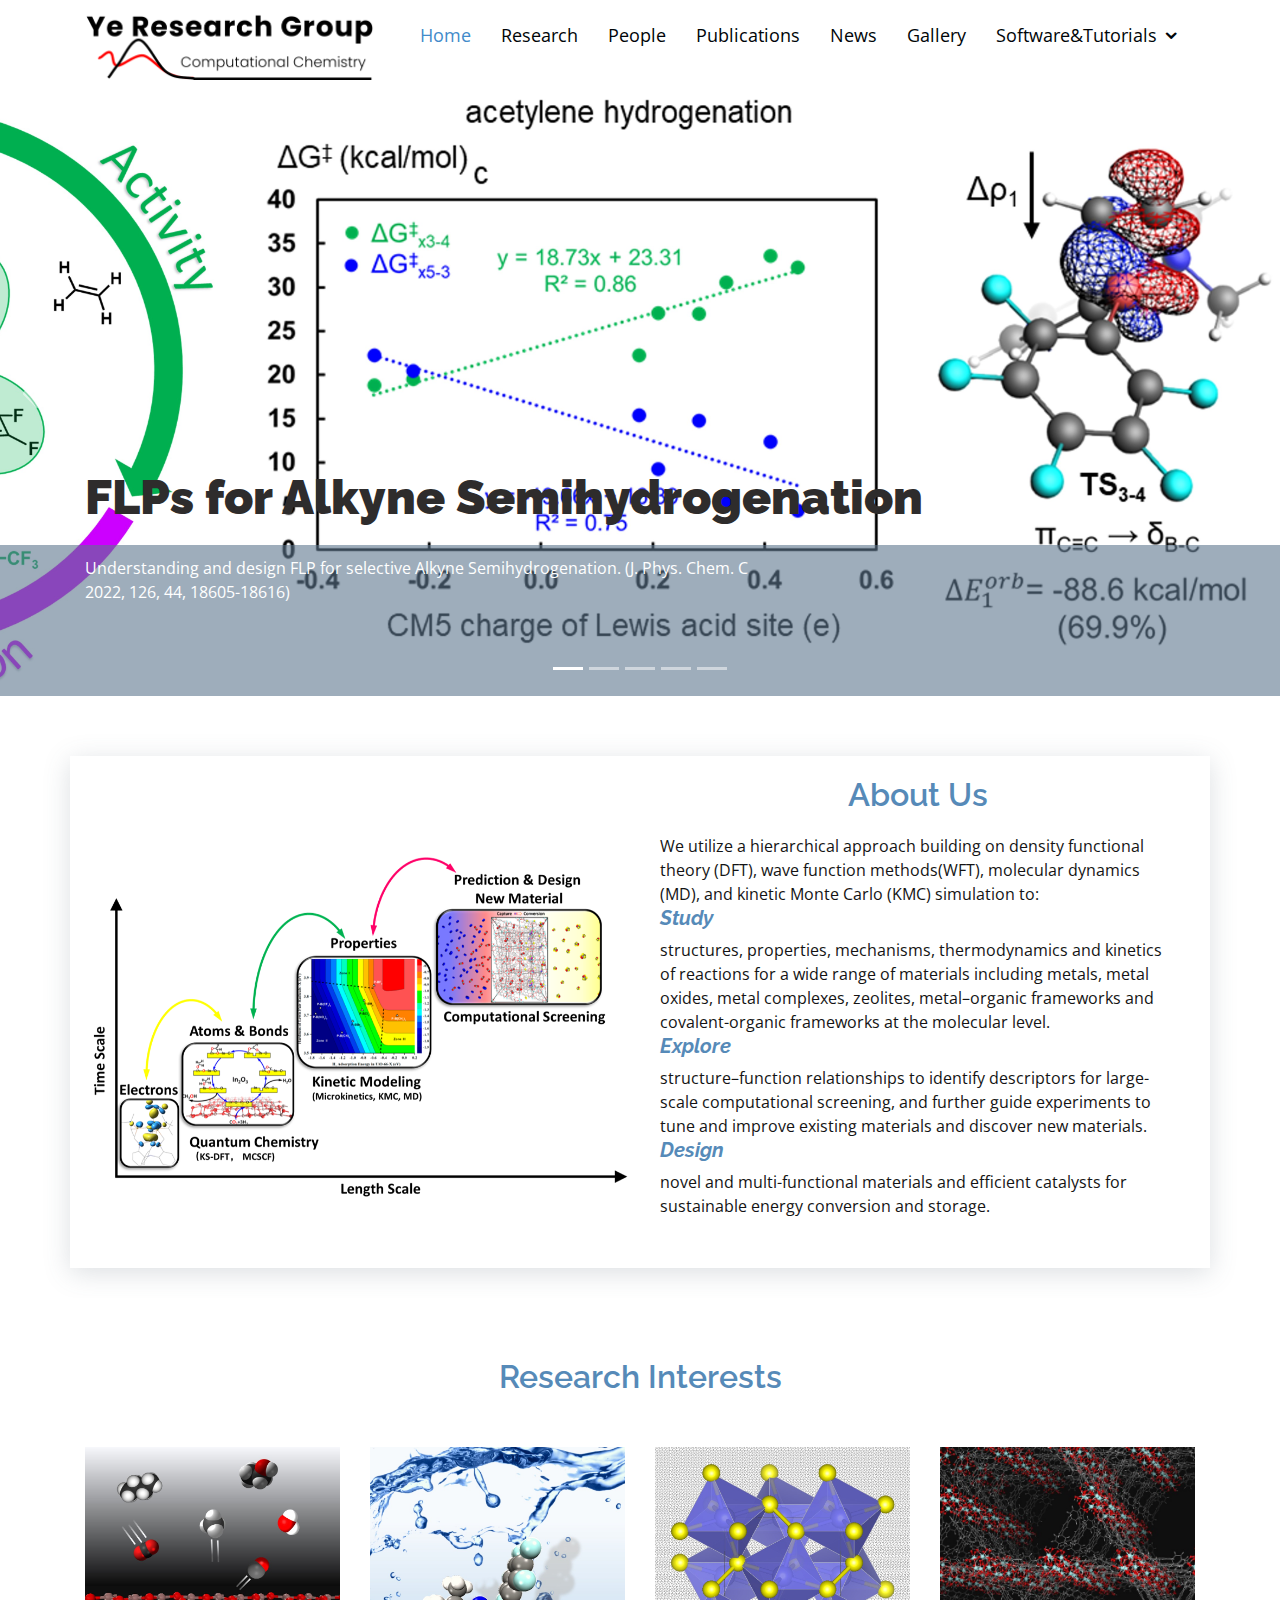
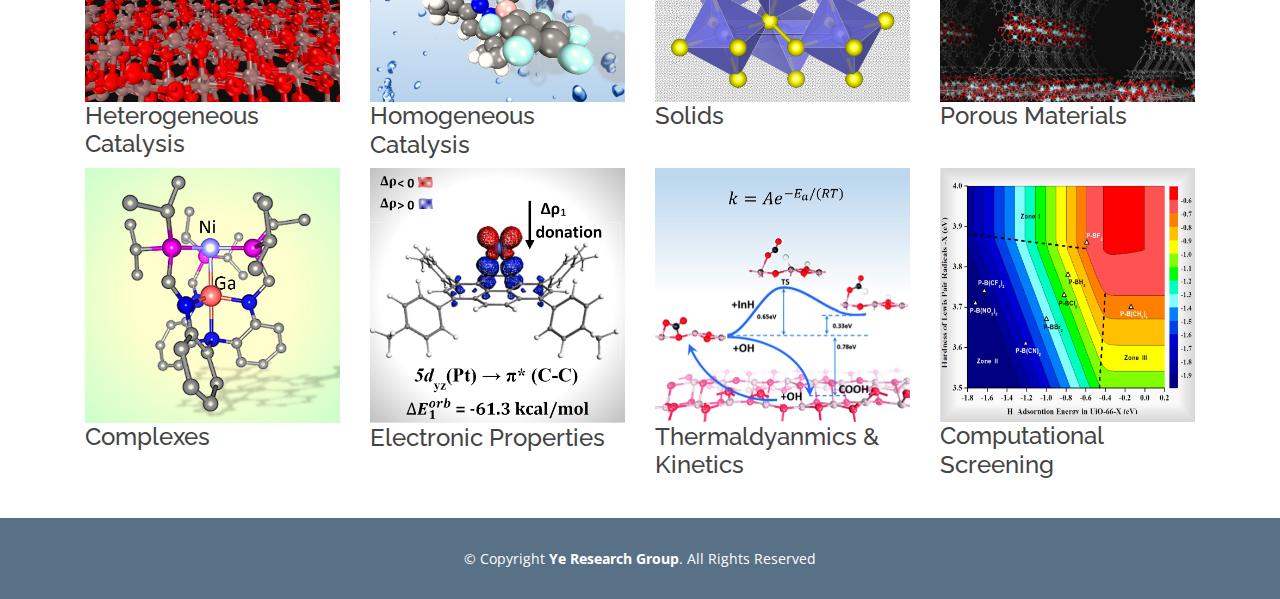
<file: index.html>
<!DOCTYPE html>

<html lang="en">



<head>

  <meta charset="utf-8">

  <meta content="width=device-width, initial-scale=1.0" name="viewport">



  <title>Dr. Ye Research</title>

  <meta content="" name="description">

  <meta content="" name="keywords">



  <!-- Favicons -->

  <link href="assets/img/icon.png" rel="icon">



  <!-- Google Fonts -->

  <link href="https://fonts.googleapis.com/css?family=Open+Sans:300,300i,400,400i,600,600i,700,700i|Raleway:300,300i,400,400i,600,600i,700,700i,900" rel="stylesheet">



  <!-- Vendor CSS Files -->

  <link href="assets/vendor/bootstrap/css/bootstrap.min.css" rel="stylesheet">

  <link href="assets/vendor/icofont/icofont.min.css" rel="stylesheet">

  <link href="assets/vendor/boxicons/css/boxicons.min.css" rel="stylesheet">

  <link href="assets/vendor/animate.css/animate.min.css" rel="stylesheet">

  <link href="assets/vendor/venobox/venobox.css" rel="stylesheet">

  <link href="assets/vendor/owl.carousel/assets/owl.carousel.min.css" rel="stylesheet">

  <link href="assets/vendor/aos/aos.css" rel="stylesheet">



  <!-- Template Main CSS File -->

  <link href="assets/css/style.css" rel="stylesheet">



</head>



<body>



   <!-- ======= Header ======= -->

  <header id="header">

    <div class="container">

      <div class="logo float-left">

        <!-- Uncomment below if you prefer to use an image logo -->

        <a href="index.html"><img src="assets/img/logo2.png" alt="" class="img-fluid"></a>

      </div>



      <nav class="nav-menu float-right d-none d-lg-block">

        <ul>

          <li class="active"><a href="index.html">Home</a></li>

          <li><a href="Research.html">Research</a></li>

          <li><a href="People.html">People</a></li>

          <li><a href="Publications.html">Publications</a></li>

          <li><a href="News.html">News</a></li>

          <li><a href="Gallery.html">Gallery</a></li>

          <li class="drop-down"><a href="">Software&Tutorials</a>

            <ul>



              <li class="drop-down"><a href="#">Software</a>

                <ul>

                  <li><a href="#">Deep Drop Down 1</a></li>

                  <li><a href="#">Deep Drop Down 2</a></li>

                  <li><a href="#">Deep Drop Down 3</a></li>

                  <li><a href="#">Deep Drop Down 4</a></li>

                  <li><a href="#">Deep Drop Down 5</a></li>

                </ul>

              </li>



              <li class="drop-down"><a href="#">Tutorials</a>

                <ul>

                  <li><a href="#">DFT+U</a></li>

                  <li><a href="#">Deep Drop Down 2</a></li>

                  <li><a href="#">Deep Drop Down 3</a></li>

                  <li><a href="#">Deep Drop Down 4</a></li>

                  <li><a href="#">Deep Drop Down 5</a></li>

                </ul>

              </li>



            </ul>

          </li>

        

        </ul>

      </nav><!-- .nav-menu -->



    </div>

  </header><!-- End Header -->



  <!-- ======= Hero Section ======= -->

  <section id="hero">

    <div class="hero-container">

      <div id="heroCarousel" class="carousel slide carousel-fade" data-ride="carousel">



        <ol class="carousel-indicators" id="hero-carousel-indicators"></ol>



        <div class="carousel-inner" role="listbox">



          <!-- Slide 1 -->

          <div class="carousel-item active" style="background-image: url('assets/img/slide/slide-4.jpg');">

            <div class="carousel-container">

              <div class="carousel-content container">

                <h2 class="animate__animated animate__fadeInDown">FLPs for Alkyne Semihydrogenation</h2>

                <p class="animate__animated animate__fadeInUp">Understanding and design FLP for selective Alkyne Semihydrogenation. (J. Phys. Chem. C 2022, 126, 44, 18605-18616)</p>

              </div>

            </div>

          </div>





          <!-- Slide 2 -->

          <div class="carousel-item" style="background-image: url('assets/img/slide/slide-5.jpg');">

            <div class="carousel-container">

              <div class="carousel-content container">

                <h2 class="animate__animated animate__fadeInDown">Graphene Confined 2D COF Growth</h2>

                <p class="animate__animated animate__fadeInUp">DFT study of the diffusion mechanism of BDBA on Mica surface under the graphene confinement. (Small, 2022, 2204152)</p>

              </div>

            </div>

          </div>


          <!-- Slide 3 -->

          <div class="carousel-item" style="background-image: url('assets/img/slide/slide-6.jpg');">

            <div class="carousel-container">

              <div class="carousel-content container">

                <h2 class="animate__animated animate__fadeInDown">Reference State for Gas Adsorpition</h2>

                <p class="animate__animated animate__fadeInUp">A Simple Approximation for the Ideal Reference State of Gases Adsorbed on Solid-State Surfaces. (JACS, 2022, 144, 12850)</p>

              </div>

            </div>

          </div>


          <!-- Slide 4 -->

          <div class="carousel-item" style="background-image: url('assets/img/slide/slide-1.jpg');">

            <div class="carousel-container">

              <div class="carousel-content container">

                <h2 class="animate__animated animate__fadeInDown">MOF Supported Nanoparticle</h2>

                <p class="animate__animated animate__fadeInUp">Computational modeling helps identify the structure of the catalyst, and the active sites for CO<SUB>2</SUB> hydrogenation to methanol. (Nat. Commun. 2020, 11: 5849.)</p>

              </div>

            </div>

          </div>



          <!-- Slide 5 -->

          <div class="carousel-item" style="background-image: url('assets/img/slide/slide-2.jpg');">

            <div class="carousel-container">

              <div class="carousel-content container">

                <h2 class="animate__animated animate__fadeInDown">CO2 Hydrogenation via a Co Complex</h2>

                <p class="animate__animated animate__fadeInUp">DFT calculations reveal the favorable pathway for CO<SUB>2</SUB> reduction to formic acid. (ACS. Catal. 2019, 10, 4, 2459-2470)</p>

              </div>

            </div>

          </div>



          <!-- Slide 5     

          <div class="carousel-item" style="background-image: url('assets/img/slide/slide-3.jpg');">

            <div class="carousel-container">

              <div class="carousel-content container">

                <h2 class="animate__animated animate__fadeInDown">Cu Dimer or Monomer</h2>

                <p class="animate__animated animate__fadeInUp">Computational modeling identifies the active sites and the reaction mechanism for methane to methanol. (J. Am. Chem. Soc. 2019, 141, 23, 9292–9304)</p>

              </div>

            </div>

          </div>               -->





        </div>



        <a class="carousel-control-prev" href="#heroCarousel" role="button" data-slide="prev">

          <span class="carousel-control-prev-icon icofont-rounded-left" aria-hidden="true"></span>

          <span class="sr-only">Previous</span>

        </a>

        <a class="carousel-control-next" href="#heroCarousel" role="button" data-slide="next">

          <span class="carousel-control-next-icon icofont-rounded-right" aria-hidden="true"></span>

          <span class="sr-only">Next</span>

        </a>



      </div>

    </div>

  </section><!-- End Hero -->



  <main id="main">



    <!-- ======= About Us Section ======= -->

    <section id="about" class="about">

      <div class="container">



        

        <div class="row no-gutters">

          <div class="col-lg-6">

            <img src="assets/img/Picture1.png" class="img-fluid" alt="">

          </div>



          <div class="col-lg-6 d-flex flex-column justify-content-center about-content">

            <div class="section-title">

              <h2>About Us</h2>

              <p>We utilize a hierarchical approach building on density functional theory (DFT), wave function methods(WFT), molecular dynamics (MD), and kinetic Monte Carlo (KMC) simulation to: </p>

                <h5>Study </h5>

                <p>structures, properties, mechanisms, thermodynamics and kinetics of reactions for a wide range of materials including metals, metal oxides, metal complexes, zeolites, metal–organic frameworks and covalent-organic frameworks at the molecular level. </p>

                <h5>Explore</h5>

                <p>structure–function relationships to identify descriptors for large-scale computational screening, and further guide experiments

                  to tune and improve existing materials and discover new materials.</p>

                <h5>Design</h5>

                <p>novel and multi-functional materials and efficient catalysts for sustainable energy conversion and storage. </p>

            </div>



          </div>

        </div>



      </div>

    </section><!-- End About Us Section -->



    <!-- ======= Research Highlight ======= -->

    <section id="highlight" class="highlight">

      <div class="container">



        <div class="section-title">

          <h2>Research Interests</h2>

          <p></p>

        </div>



        <div class="row">



          <div class="col-xl-3 col-lg-4 col-md-6">

            <div class="member-info">

              <div class="pic"><img src="assets/img/highlight/surface.jpg" class="img-fluid" alt=""></div>

              <div class="member-info">

                <h4>Heterogeneous Catalysis</h4>

              </div>

            </div>

          </div>



                    

          <div class="col-xl-3 col-lg-4 col-md-6"  data-aos-delay="200">

            <div class="member">

              <div class="pic"><img src="assets/img/highlight/homo.jpg" class="img-fluid" alt=""></div>

              <div class="member-info">

                <h4>Homogeneous Catalysis</h4>

              </div>

            </div>

          </div>



          <div class="col-xl-3 col-lg-4 col-md-6"  data-aos-delay="200">

            <div class="member">

              <div class="pic"><img src="assets/img/highlight/solid.jpg" class="img-fluid" alt=""></div>

              <div class="member-info">

                <h4>Solids</h4>

              </div>

            </div>

          </div>



          <div class="col-xl-3 col-lg-4 col-md-6"  data-aos-delay="100">

            <div class="member">

              <div class="pic"><img src="assets/img/highlight/porousmaterial.jpg" class="img-fluid" alt=""></div>

              <div class="member-info">

                <h4>Porous Materials</h4>

              </div>

            </div>

          </div>

                    

          <div class="col-xl-3 col-lg-4 col-md-6"  data-aos-delay="200">

            <div class="member">

              <div class="pic"><img src="assets/img/highlight/molecules.jpg" class="img-fluid" alt=""></div>

              <div class="member-info">

                <h4>Complexes</h4>

              </div>

            </div>

          </div>



          <div class="col-xl-3 col-lg-4 col-md-6"  data-aos-delay="200">

            <div class="member">

              <div class="pic"><img src="assets/img/highlight/orb.png" class="img-fluid" alt=""></div>

              <div class="member-info">

                <h4>Electronic Properties</h4>

              </div>

            </div>

          </div>



          <div class="col-xl-3 col-lg-4 col-md-6"  data-aos-delay="200">

            <div class="member">

              <div class="pic"><img src="assets/img/highlight/TK.jpg" class="img-fluid" alt=""></div>

              <div class="member-info">

                <h4>Thermaldyanmics & Kinetics</h4>

              </div>

            </div>

          </div>



          <div class="col-xl-3 col-lg-4 col-md-6"  data-aos-delay="300">

            <div class="member">

              <div class="pic"><img src="assets/img/highlight/screening.jpg" class="img-fluid" alt=""></div>

              <div class="member-info">

                <h4>Computational Screening</h4>

              </div>

            </div>

          </div>



        </div>



      </div>

    </section><!-- Research Highlight -->



  </main><!-- End #main -->



  <!-- ======= Footer ======= -->

  <footer id="footer">

    <div class="container">

      <div class="copyright">

        &copy; Copyright <strong><span>Ye Research Group</span></strong>. All Rights Reserved

      </div>

    </div>

  </footer><!-- End Footer -->



  <a href="#" class="back-to-top"><i class="icofont-simple-up"></i></a>



  <!-- Vendor JS Files -->

  <script src="assets/vendor/jquery/jquery.min.js"></script>

  <script src="assets/vendor/bootstrap/js/bootstrap.bundle.min.js"></script>

  <script src="assets/vendor/jquery.easing/jquery.easing.min.js"></script>

  <script src="assets/vendor/php-email-form/validate.js"></script>

  <script src="assets/vendor/jquery-sticky/jquery.sticky.js"></script>

  <script src="assets/vendor/venobox/venobox.min.js"></script>

  <script src="assets/vendor/waypoints/jquery.waypoints.min.js"></script>

  <script src="assets/vendor/counterup/counterup.min.js"></script>

  <script src="assets/vendor/owl.carousel/owl.carousel.min.js"></script>

  <script src="assets/vendor/isotope-layout/isotope.pkgd.min.js"></script>

  <script src="assets/vendor/aos/aos.js"></script>



  <!-- Template Main JS File -->

  <script src="assets/js/main.js"></script>



</body>



</html>
</file>
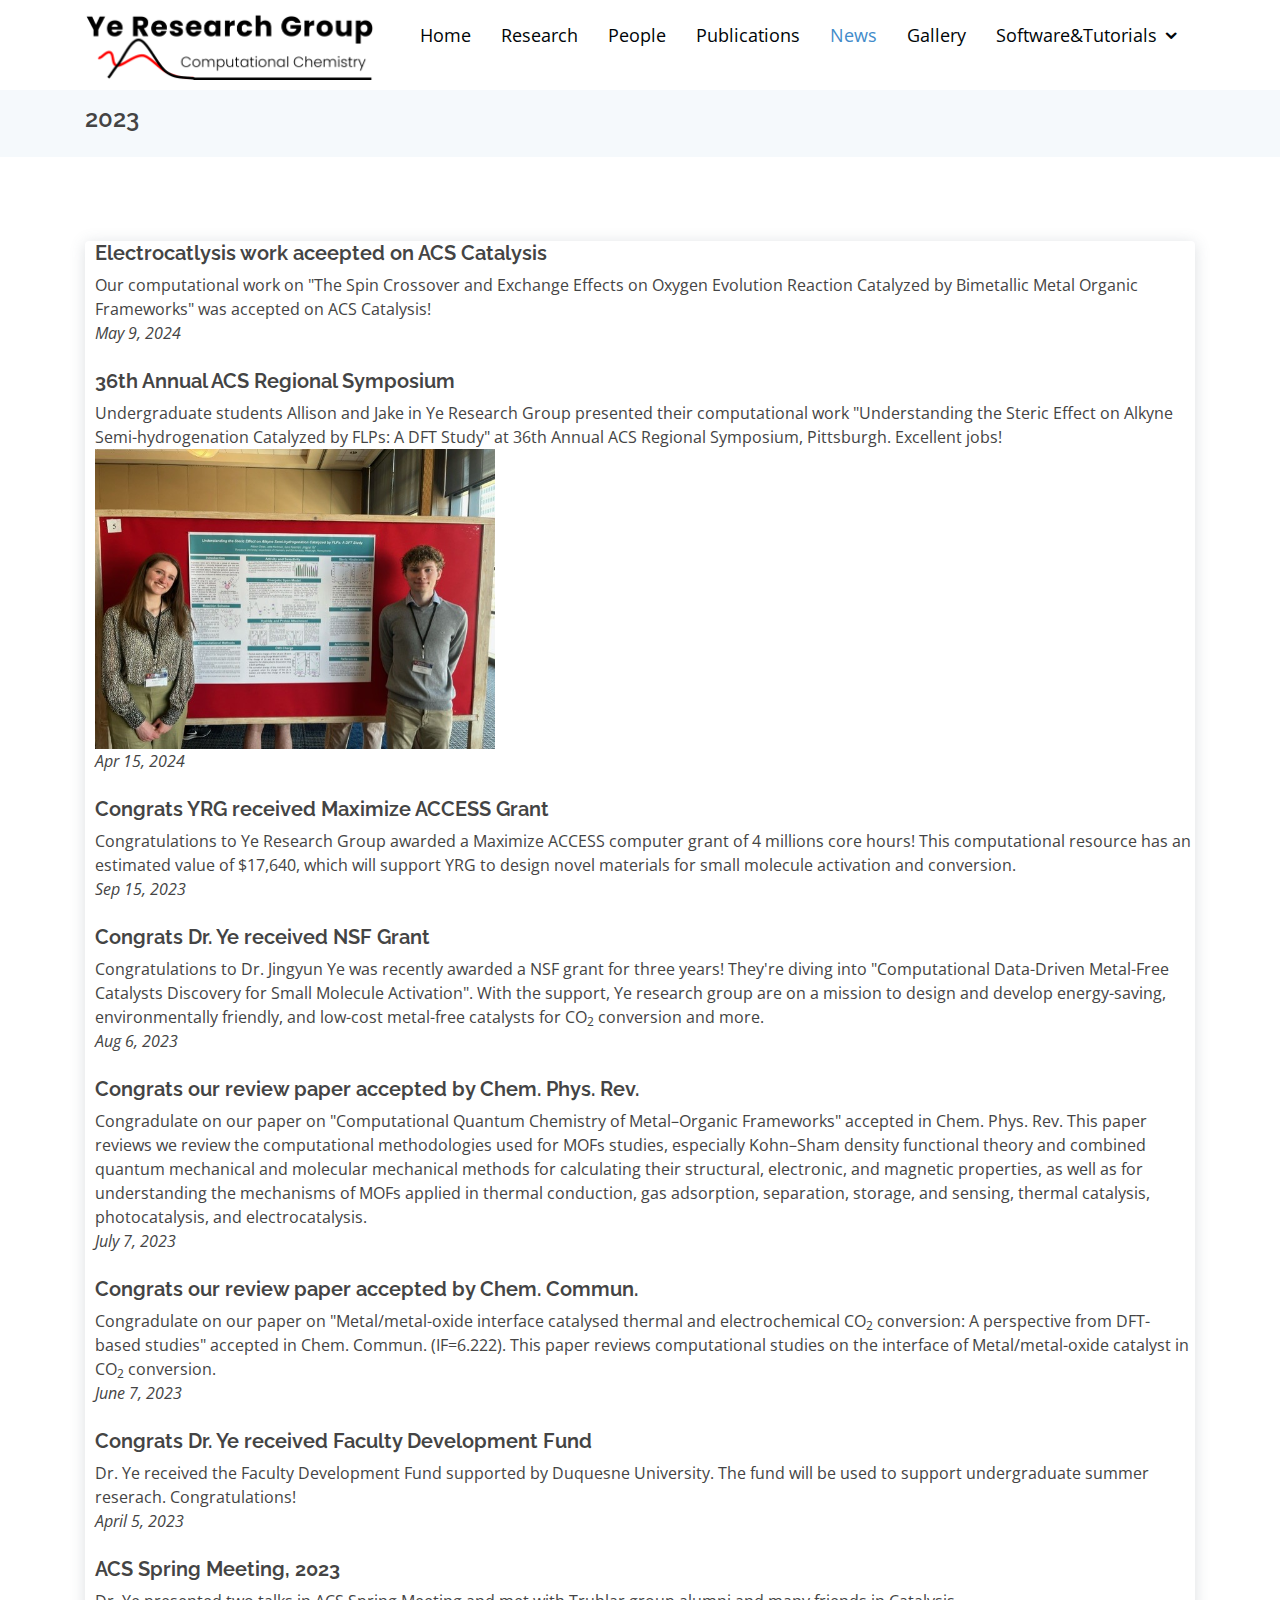
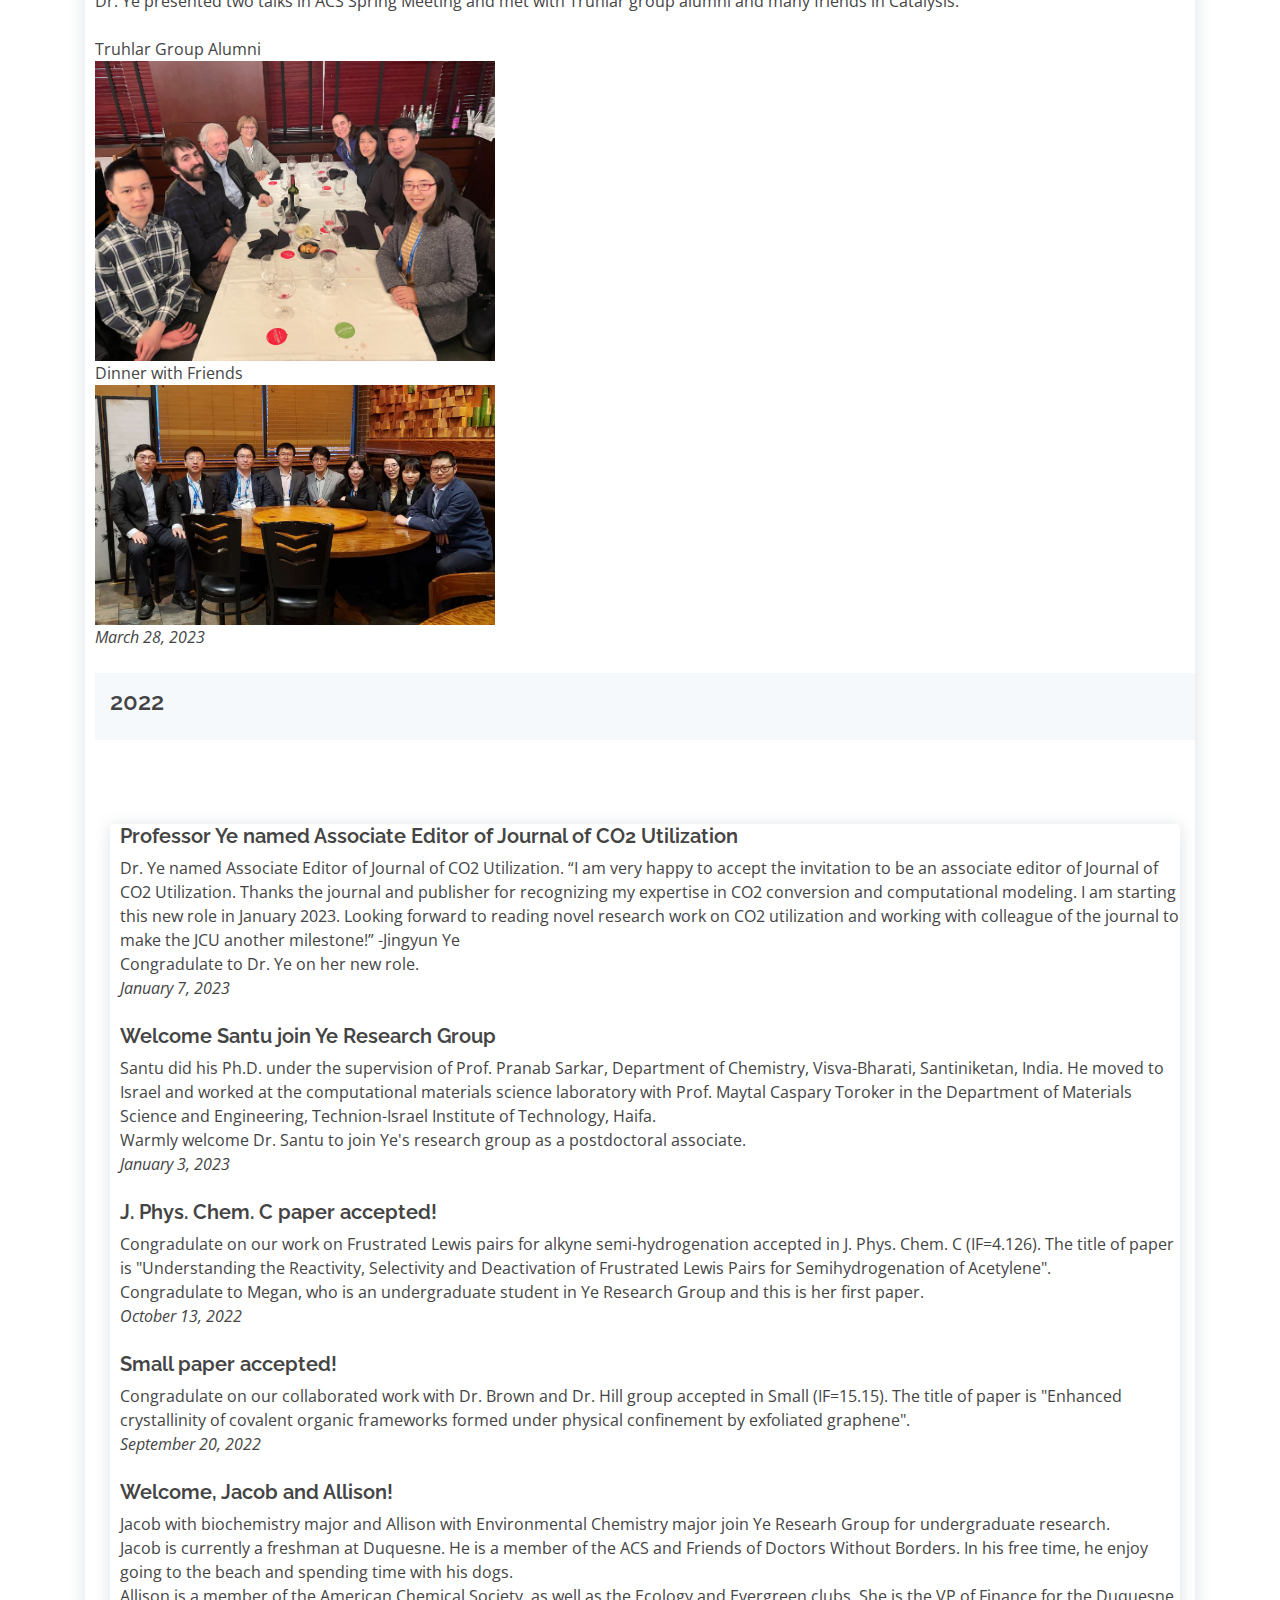
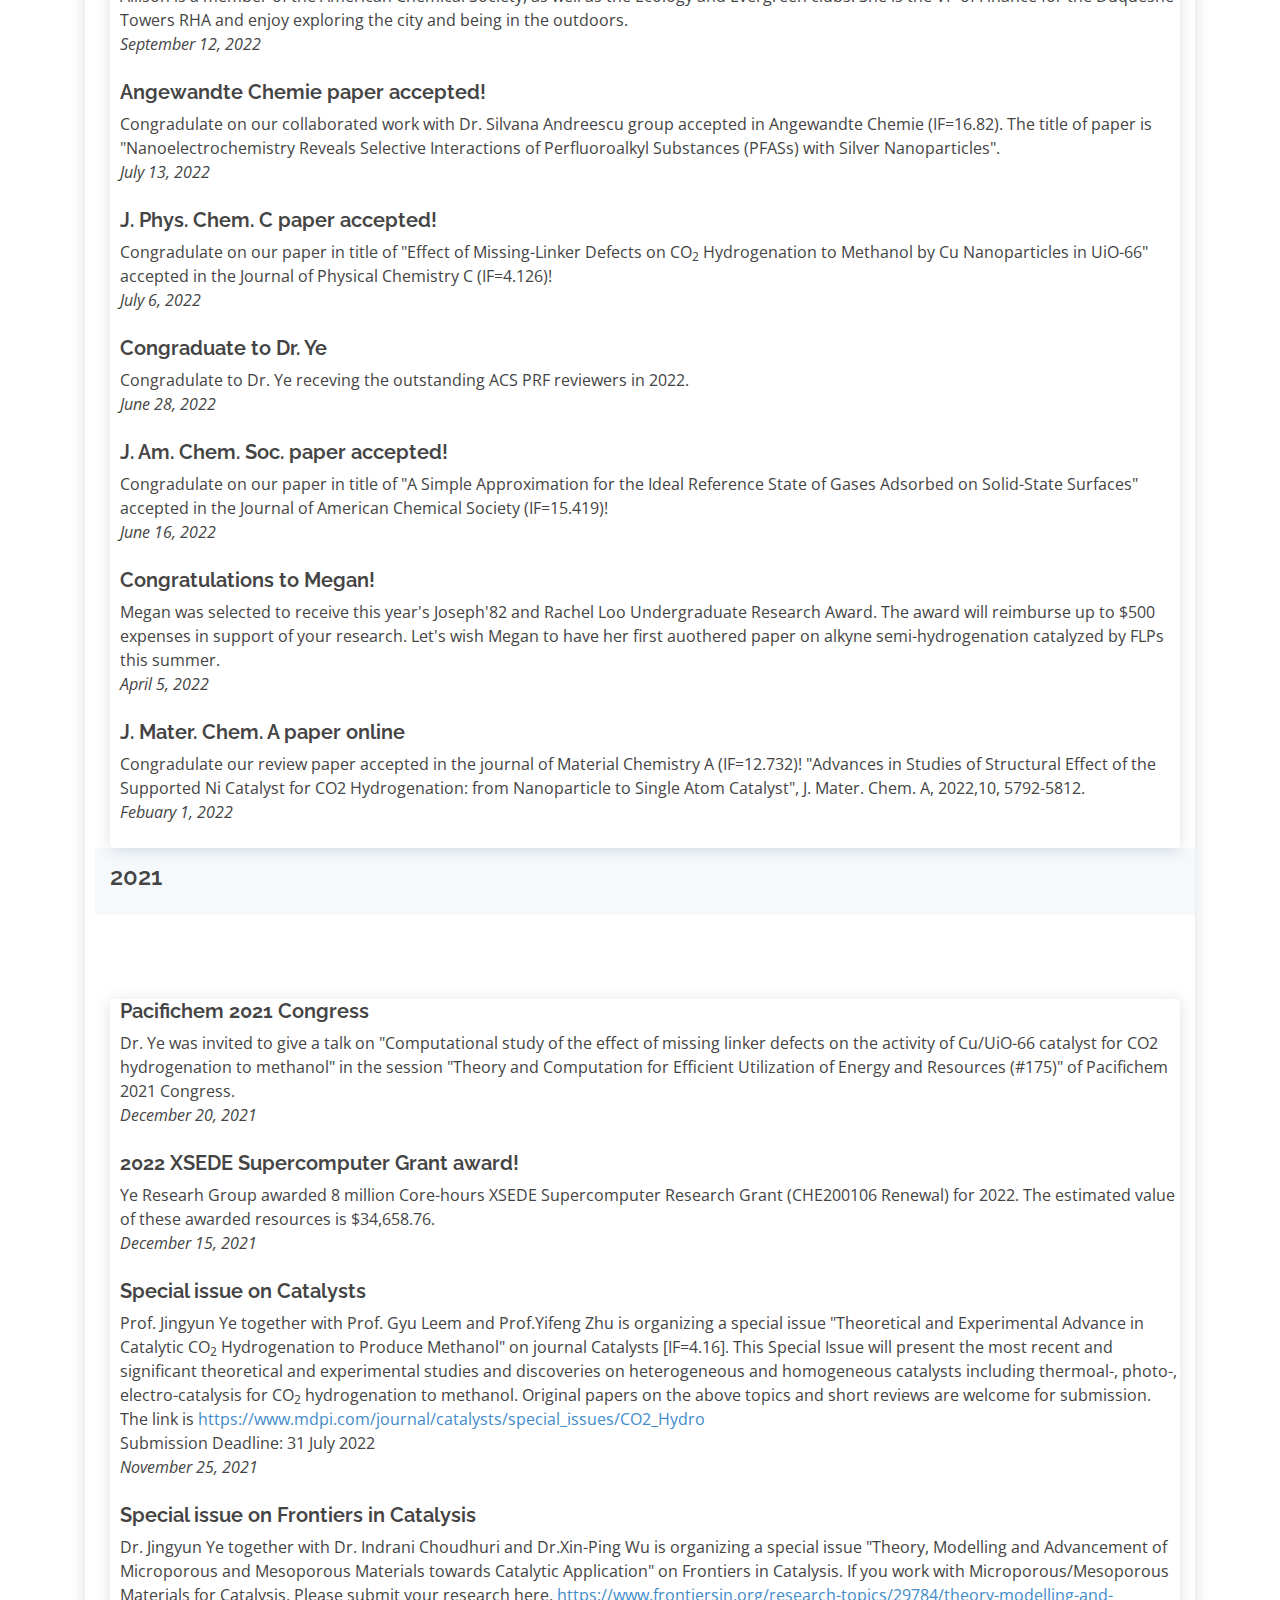
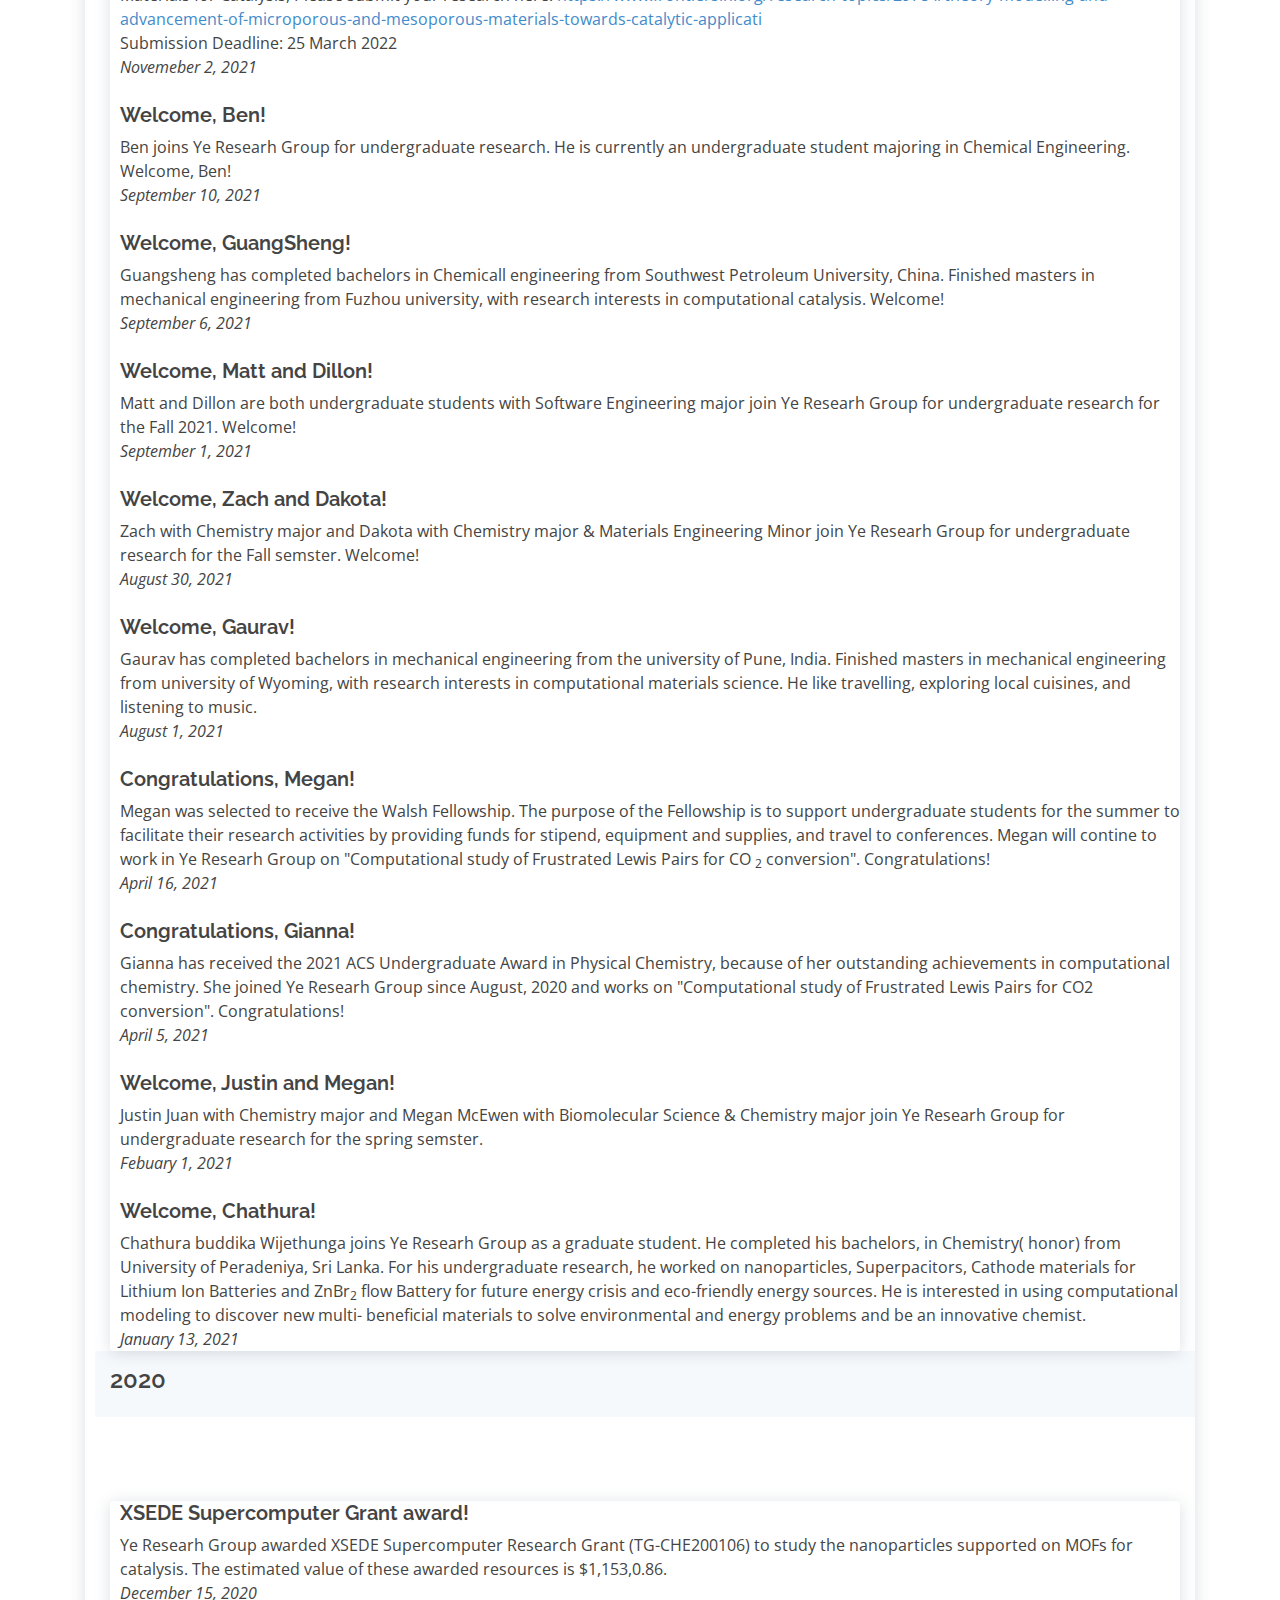
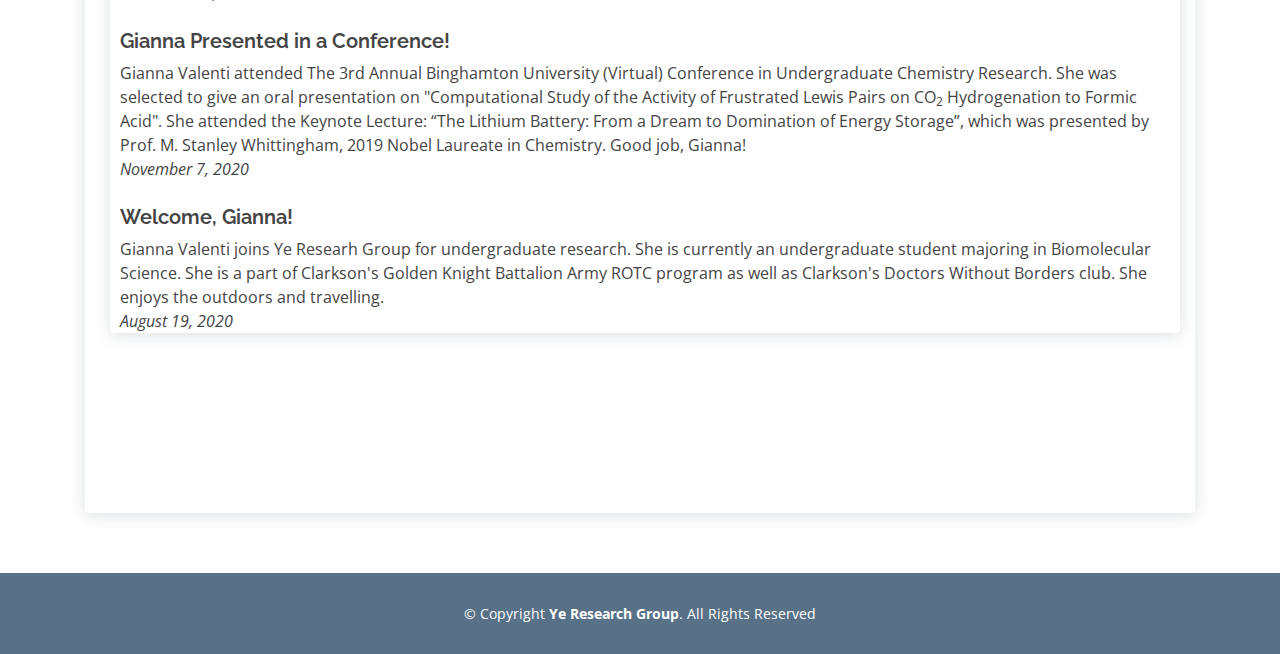
<file: News.html>
<!DOCTYPE html>
<html lang="en">

<head>
  <meta charset="utf-8">
  <meta content="width=device-width, initial-scale=1.0" name="viewport">

  <title>Ye Research Group</title>
  <meta content="" name="description">
  <meta content="" name="keywords">

  <!-- Favicons -->
  <link href="assets/img/icon.png" rel="icon">

  <!-- Google Fonts -->
  <link href="https://fonts.googleapis.com/css?family=Open+Sans:300,300i,400,400i,600,600i,700,700i|Raleway:300,300i,400,400i,600,600i,700,700i,900" rel="stylesheet">

  <!-- Vendor CSS Files -->
  <link href="assets/vendor/bootstrap/css/bootstrap.min.css" rel="stylesheet">
  <link href="assets/vendor/icofont/icofont.min.css" rel="stylesheet">
  <link href="assets/vendor/boxicons/css/boxicons.min.css" rel="stylesheet">
  <link href="assets/vendor/animate.css/animate.min.css" rel="stylesheet">
  <link href="assets/vendor/venobox/venobox.css" rel="stylesheet">
  <link href="assets/vendor/owl.carousel/assets/owl.carousel.min.css" rel="stylesheet">
  <link href="assets/vendor/aos/aos.css" rel="stylesheet">

  <!-- Template Main CSS File -->
  <link href="assets/css/style.css" rel="stylesheet">

</head>

<body>

   <!-- ======= Header ======= -->
  <header id="header">
    <div class="container">
      <div class="logo float-left">
        <!-- Uncomment below if you prefer to use an image logo -->
        <a href="index.html"><img src="assets/img/logo2.png" alt="" class="img-fluid"></a>
      </div>

      <nav class="nav-menu float-right d-none d-lg-block">
        <ul>
          <li><a href="index.html">Home</a></li>
          <li><a href="Research.html">Research</a></li>
          <li><a href="People.html">People</a></li>
          <li><a href="Publications.html">Publications</a></li>
          <li class="active"><a href="News.html">News</a></li>
          <li><a href="Gallery.html">Gallery</a></li>
          <li class="drop-down"><a href="">Software&Tutorials</a>
            <ul>
              <li><a href="Software.html">Software</a>
                <ul>
                  <li><a href="#">Deep Drop Down 1</a></li>
                  <li><a href="#">Deep Drop Down 2</a></li>
                  <li><a href="#">Deep Drop Down 3</a></li>
                  <li><a href="#">Deep Drop Down 4</a></li>
                  <li><a href="#">Deep Drop Down 5</a></li>
                </ul>
              </li>

              <li class="Tutorials.html"><a href="#">Tutorials</a>
                <ul>
                  <li><a href="#">DFT+U</a></li>
                  <li><a href="#">Deep Drop Down 2</a></li>
                  <li><a href="#">Deep Drop Down 3</a></li>
                  <li><a href="#">Deep Drop Down 4</a></li>
                  <li><a href="#">Deep Drop Down 5</a></li>
                </ul>
              </li>

            </ul>
          </li>
          
        </ul>
      </nav><!-- .nav-menu -->

    </div>
  </header><!-- End Header -->

  <main id="main">

          <!-- ======= Breadcrumbs ======= -->
          <section id="breadcrumbs" class="breadcrumbs">
            <div class="container">
    
              <div class="d-flex justify-content-between align-items-center">
                <h2>2023</h2>
              </div>
      
            </div>
          </section><!-- End Breadcrumbs -->
    
          <!-- ======= 2023======= -->
          <section id="news" class="news ">
            <div class="container">
          
              <div class="row">
    
    
                <div class="col-lg-12 mt-4">
                  <div class="number d-flex align-items-start">
                    <div class="number-info">
 
                      <h5><span style="font-weight: 650;">Electrocatlysis work aceepted on ACS Catalysis</span></h5>
                      <p>Our computational work on "The Spin Crossover and Exchange Effects on Oxygen Evolution Reaction Catalyzed by Bimetallic Metal Organic Frameworks" was accepted on ACS Catalysis!</p>

                      <i>May 9, 2024</i>
                      <p></p>
                      <br />

                     <h5><span style="font-weight: 650;">36th Annual ACS Regional Symposium</span></h5>
                      <p>Undergraduate students Allison and Jake in Ye Research Group presented their computational work "Understanding the Steric Effect on Alkyne Semi-hydrogenation Catalyzed by FLPs: A DFT Study" at 36th Annual ACS Regional Symposium, Pittsburgh. Excellent jobs!
                      
                      <div class="pic">  <img src="assets/img/people/2024ACSregion.jpg" class="img-fluid" alt=""> </div>
                      <i>Apr 15, 2024</i>
                      <p></p>
                      <br />
 
                     <h5><span style="font-weight: 650;">Congrats YRG received Maximize ACCESS Grant</span></h5>
                      <p>Congratulations to Ye Research Group awarded a Maximize ACCESS computer grant of 4 millions core hours! This computational resource has an estimated 
                         value of $17,640, which will support YRG to design novel materials for small molecule activation and conversion.</p>
                      <i>Sep 15, 2023</i>
                      <p></p>
                      <br />

                     <h5><span style="font-weight: 650;">Congrats Dr. Ye received NSF Grant</span></h5>
                      <p>Congratulations to Dr. Jingyun Ye was recently awarded a NSF grant for three years! 
                         They're diving into "Computational Data-Driven Metal-Free Catalysts Discovery for Small Molecule Activation". With the support, 
                         Ye research group are on a mission to design and develop energy-saving, environmentally friendly, and low-cost metal-free catalysts for CO<sub>2</sub> conversion and more. </p>
                      <i>Aug 6, 2023</i>
                      <p></p>
                      <br />


                      <h5><span style="font-weight: 650;">Congrats our review paper accepted by Chem. Phys. Rev.</span></h5>
                      <p>Congradulate on our paper on "Computational Quantum Chemistry of Metal–Organic Frameworks" accepted in Chem. Phys. Rev. 
                        This paper reviews we review the computational methodologies used for MOFs studies, especially Kohn–Sham density functional theory 
                        and combined quantum mechanical and molecular mechanical methods for calculating their structural, electronic, and magnetic properties, 
                        as well as for understanding the mechanisms of MOFs applied in thermal conduction, gas adsorption, separation, storage, and sensing, 
                         thermal catalysis, photocatalysis, and electrocatalysis.</p>
                      <i>July 7, 2023</i> 
                      <p></p> 
                      <br /> 

                      <h5><span style="font-weight: 650;">Congrats our review paper accepted by Chem. Commun.</span></h5>
                      <p>Congradulate on our paper on "Metal/metal-oxide interface catalysed thermal and electrochemical CO<sub>2</sub> conversion: A perspective from DFT-based studies" 
                        accepted in Chem. Commun. (IF=6.222). This paper reviews computational studies on the interface of Metal/metal-oxide catalyst in CO<sub>2</sub> conversion.           
                      </p>
                      <i>June 7, 2023</i> 
                      <p></p> 
                      <br /> 

                      <h5><span style="font-weight: 650;">Congrats Dr. Ye received Faculty Development Fund</span></h5>
                      <p>Dr. Ye received the Faculty Development Fund supported by Duquesne University. The fund will be used to support undergraduate summer reserach. Congratulations!             
                      </p>
                      <i>April 5, 2023</i> 
                      <p></p> 
                      <br /> 
                    
                      <h5><span style="font-weight: 650;">ACS Spring Meeting, 2023</span></h5>
                      <p>Dr. Ye presented two talks in ACS Spring Meeting and met with Truhlar group alumni and many friends in Catalysis.            
                      </p>
                      <br /> 

                    <div class="pic"> Truhlar Group Alumni <img src="assets/img/people/2023ACS.jpg" class="img-fluid" alt=""> Dinner with Friends <img src="assets/img/people/2023ACS2.jpg" class="img-fluid" alt=""></div>

                      <i>March 28, 2023</i>  
                    <p></p>
                    <br /> 
          <!-- ======= 2023======= -->

      <!-- ======= Breadcrumbs ======= -->
      <section id="breadcrumbs" class="breadcrumbs">
        <div class="container">

          <div class="d-flex justify-content-between align-items-center">
            <h2>2022</h2>
          </div>
  
        </div>
      </section><!-- End Breadcrumbs -->

      <!-- ======= 2022======= -->
      <section id="news" class="news ">
        <div class="container">
      
          <div class="row">


            <div class="col-lg-12 mt-4">
              <div class="number d-flex align-items-start">
                <div class="number-info">


                  <h5><span style="font-weight: 650;">Professor Ye named Associate Editor of Journal of CO2 Utilization</span></h5>
                  <p>Dr. Ye named Associate Editor of Journal of CO2 Utilization. 
                    “I am very happy to accept the invitation to be an associate editor of Journal of CO2 Utilization.
                    Thanks the journal and publisher for recognizing my expertise in CO2 conversion and computational modeling.
                    I am starting this new role in January 2023. Looking forward to reading novel research work on CO2 utilization and working with colleague of the journal to make the JCU another milestone!”
                    -Jingyun Ye             
                  </p>
                  <p>Congradulate to Dr. Ye on her new role.</p>
                  <i>January 7, 2023</i>  
                <p></p>
                <br /> 


                <h5><span style="font-weight: 650;">Welcome Santu join Ye Research Group</span></h5>
                <p>Santu did his Ph.D. under the supervision of Prof. Pranab Sarkar, Department of Chemistry, Visva-Bharati, Santiniketan, India.
                  He moved to Israel and worked at the computational materials science laboratory with Prof. Maytal Caspary Toroker in the Department of Materials Science and Engineering, 
                  Technion-Israel Institute of Technology, Haifa.          
                </p>
                <p>Warmly welcome Dr. Santu to join Ye's research group as a postdoctoral associate.</p>
                <i>January 3, 2023</i>  
              <p></p>
              <br /> 

                  <h5><span style="font-weight: 650;">J. Phys. Chem. C paper accepted!</span></h5>
                  <p>Congradulate on our work on Frustrated Lewis pairs for alkyne semi-hydrogenation accepted in J. Phys. Chem. C (IF=4.126). The title of paper is
                    "Understanding the Reactivity, Selectivity and Deactivation of Frustrated Lewis Pairs for Semihydrogenation of Acetylene".                 
                  </p>
                  <p>Congradulate to Megan, who is an undergraduate student in Ye Research Group and this is her first paper.</p>
                  <i>October 13, 2022</i>  
                <p></p>
                <br /> 


                  <h5><span style="font-weight: 650;">Small paper accepted!</span></h5>
                  <p>Congradulate on our collaborated work with Dr. Brown and Dr. Hill group accepted in Small (IF=15.15). The title of paper is "Enhanced crystallinity of covalent organic frameworks formed under physical confinement by exfoliated graphene". 
                         
                  </p>
                  <i>September 20, 2022</i>  
                <p></p>
                <br /> 


                <h5><span style="font-weight: 650;">Welcome, Jacob and Allison!</span></h5>
                <p>Jacob with biochemistry major and Allison with Environmental Chemistry major join Ye Researh Group for 
                  undergraduate research. 
                </p>
                 <p>Jacob is currently a freshman at Duquesne. He is a member of the ACS and Friends of Doctors Without Borders. 
                  In his free time, he enjoy going to the beach and spending time with his dogs.</p>
                 <p>Allison is a member of the American Chemical Society, as well as the Ecology and Evergreen clubs. 
                  She is the VP of Finance for the Duquesne Towers RHA and enjoy exploring the city and being in the outdoors.  </p> 

                 <i>September 12, 2022</i>  
              <p></p>
              <br /> 

                   <h5><span style="font-weight: 650;">Angewandte Chemie paper accepted!</span></h5>
                    <p>Congradulate on our collaborated work with Dr. Silvana Andreescu group accepted in Angewandte Chemie (IF=16.82). The title of paper is "Nanoelectrochemistry Reveals Selective Interactions of Perfluoroalkyl Substances (PFASs) with Silver Nanoparticles". 
                           
                    </p>
                    <i>July 13, 2022</i>  
                  <p></p>
                  <br /> 

                  <h5><span style="font-weight: 650;">J. Phys. Chem. C paper accepted!</span></h5>
                  <p>Congradulate on our paper in title of "Effect of Missing-Linker Defects on CO<sub>2</sub> Hydrogenation to Methanol by Cu Nanoparticles in UiO-66" accepted in the Journal of Physical Chemistry C (IF=4.126)! 
                     
                  </p>
                  <i>July 6, 2022</i>  
                <p></p>
                <br /> 

                <h5><span style="font-weight: 650;">Congraduate to Dr. Ye</span></h5>
                <p>Congradulate to Dr. Ye receving the outstanding ACS PRF reviewers in 2022.  
                   
                </p>
                <i>June 28, 2022</i>  
              <p></p>
              <br /> 

                  <h5><span style="font-weight: 650;">J. Am. Chem. Soc. paper accepted!</span></h5>
                    <p>Congradulate on our paper in title of "A Simple Approximation for the Ideal Reference State of Gases Adsorbed on Solid-State Surfaces" accepted in the Journal of American Chemical Society (IF=15.419)! 
                       
                    </p>
                    <i>June 16, 2022</i>  
                  <p></p>
                  <br />  

                  <h5><span style="font-weight: 650;">Congratulations to Megan!</span></h5>
                  <p>Megan was selected to receive this year's Joseph'82 and Rachel Loo Undergraduate Research Award. The award will reimburse up to $500 expenses in support of your research. Let's wish Megan to have her first auothered 
                    paper on alkyne semi-hydrogenation catalyzed by FLPs this summer. 

                  </p>
                  <i>April 5, 2022</i>  
                <p></p>
                <br /> 
            

                  <h5><span style="font-weight: 650;">J. Mater. Chem. A paper online</span></h5>
                    <p>Congradulate our review paper accepted in the journal of Material Chemistry A (IF=12.732)! 
                      "Advances in Studies of Structural Effect of the Supported Ni Catalyst for CO2 Hydrogenation: from Nanoparticle to Single Atom Catalyst", J. Mater. Chem. A, 2022,10, 5792-5812.
                    </p>
                    <i>Febuary 1, 2022</i>  
                  <p></p>
                  <br /> 
              
                </div>

              </div>
            </div>



          </div>
        </div> 
        <!---- ======= 2022 ======= -->

      <!-- ======= Breadcrumbs ======= -->
      <section id="breadcrumbs" class="breadcrumbs">
        <div class="container">

          <div class="d-flex justify-content-between align-items-center">
            <h2>2021</h2>
          </div>
  
        </div>
      </section><!-- End Breadcrumbs -->

 <!-- ======= Publication Section ======= -->
 <section id="news" class="news">
  <div class="container">
    <div class="row">
      <div class="col-lg-12 mt-4">
        <div class="number d-flex align-items-start">
          <div class="number-info">

            <h5><span style="font-weight: 650;">Pacifichem 2021 Congress</span></h5>
            <p>Dr. Ye was invited to give a talk on "Computational study of the effect of missing linker defects on the activity of Cu/UiO-66 catalyst for CO2 hydrogenation to methanol"
               in the session "Theory and Computation for Efficient Utilization of Energy and Resources (#175)" of Pacifichem 2021 Congress.
            </p>
            <i>December 20, 2021</i>  
          <p></p>
          <br /> 

            <h5><span style="font-weight: 650;">2022 XSEDE Supercomputer Grant award!</span></h5>
            <p>Ye Researh Group awarded 8 million Core-hours XSEDE Supercomputer Research Grant (CHE200106 Renewal) for 2022. The estimated value of these awarded resources is $34,658.76.
            </p>
            <i>December 15, 2021</i>  
          <p></p>
          <br /> 

            <h5><span style="font-weight: 650;">Special issue on Catalysts</span></h5>
            <p>Prof. Jingyun Ye together with Prof. Gyu Leem and Prof.Yifeng Zhu is organizing a special issue "Theoretical and Experimental Advance 
              in Catalytic CO<sub>2</sub> Hydrogenation to Produce Methanol" on journal Catalysts [IF=4.16]. This Special Issue will present 
              the most recent and significant theoretical and experimental studies and discoveries on heterogeneous and homogeneous catalysts 
              including thermoal-, photo-, electro-catalysis for CO<sub>2</sub> hydrogenation to methanol. Original papers on the above topics and 
              short reviews are welcome for submission. 

              The link is <a href="https://www.mdpi.com/journal/catalysts/special_issues/CO2_Hydro">https://www.mdpi.com/journal/catalysts/special_issues/CO2_Hydro</a>
            </p>
            <p>Submission Deadline: 31 July 2022</p>
            <i>November 25, 2021</i>  
          <p></p>
          <br /> 
          
          <h5><span style="font-weight: 650;">Special issue on Frontiers in Catalysis</span></h5>
          <p>Dr. Jingyun Ye together with Dr. Indrani Choudhuri and Dr.Xin-Ping Wu is organizing a special issue "Theory, Modelling and Advancement of 
            Microporous and Mesoporous Materials towards Catalytic Application" on Frontiers in Catalysis. If you work with Microporous/Mesoporous Materials for 
            Catalysis, Please submit your research here. <a href="https://www.frontiersin.org/research-topics/29784/theory-modelling-and-advancement-of-microporous-and-mesoporous-materials-towards-catalytic-applicati">
              https://www.frontiersin.org/research-topics/29784/theory-modelling-and-advancement-of-microporous-and-mesoporous-materials-towards-catalytic-applicati</a>
          </p>

          <p>Submission Deadline: 25 March 2022</p>
          <i>Novemeber 2, 2021</i>  
        <p></p>
        <br /> 

            <h5><span style="font-weight: 650;">Welcome, Ben!</span></h5>
            <p>Ben joins Ye Researh Group for undergraduate research. He is currently an undergraduate student majoring in Chemical Engineering. 
              Welcome, Ben! 
            </p>
            <i>September 10, 2021</i>  
          <p></p>
          <br /> 
            
            <h5><span style="font-weight: 650;">Welcome, GuangSheng!</span></h5>
            <p>Guangsheng has completed bachelors in Chemicall engineering from Southwest Petroleum University, China. Finished masters in mechanical engineering from Fuzhou university, with research interests in computational catalysis. 
              Welcome! 
            </p>
            <i>September 6, 2021</i>  
          <p></p>
          <br /> 

            
            <h5><span style="font-weight: 650;">Welcome, Matt and Dillon!</span></h5>
            <p>Matt and Dillon are both undergraduate students with Software Engineering major join Ye Researh Group for 
              undergraduate research for the Fall 2021. Welcome! 
            </p>
            <i>September 1, 2021</i>  
          <p></p>
          <br /> 

            <h5><span style="font-weight: 650;">Welcome, Zach and Dakota!</span></h5>
            <p>Zach with Chemistry major and Dakota with Chemistry major & Materials Engineering Minor join Ye Researh Group for 
              undergraduate research for the Fall semster. Welcome! 
            </p>
            <i>August 30, 2021</i>  
          <p></p>
          <br /> 

            <h5><span style="font-weight: 650;">Welcome, Gaurav!</span></h5>
            <p>Gaurav has completed bachelors in mechanical engineering from the university of Pune, India. Finished masters in mechanical engineering from university of Wyoming, with research interests in computational materials science. 
              He like travelling, exploring local cuisines, and listening to music. 
            </p>
            <i>August 1, 2021</i>  
          <p></p>
          <br /> 

            <h5><span style="font-weight: 650;">Congratulations, Megan!</span></h5>
            <p>Megan was selected to receive the Walsh Fellowship. The purpose of the Fellowship is to support undergraduate students for the summer to facilitate their research activities by providing funds for stipend, 
              equipment and supplies, and travel to conferences. Megan will contine to work in Ye Researh Group on "Computational study of Frustrated Lewis Pairs for CO <sub>2</sub> conversion". Congratulations! 
            </p>
            <i>April 16, 2021</i>  
          <p></p>
          <br /> 

            <h5><span style="font-weight: 650;">Congratulations, Gianna!</span></h5>
            <p>Gianna has received the 2021 ACS Undergraduate Award in Physical Chemistry, because of her outstanding achievements in computational chemistry. She joined Ye Researh Group since August, 2020 and works on 
              "Computational study of Frustrated Lewis Pairs for CO2 conversion". Congratulations! 
            </p>
            <i>April 5, 2021</i>  
          <p></p>
          <br /> 

            <h5><span style="font-weight: 650;">Welcome, Justin and Megan!</span></h5>
            <p>Justin Juan with Chemistry major and Megan McEwen with Biomolecular Science & Chemistry major join Ye Researh Group for 
               undergraduate research for the spring semster.
            </p>
            <i>Febuary 1, 2021</i>  
          <p></p>
          <br /> 

            <h5><span style="font-weight: 650;">Welcome, Chathura!</span></h5>
              <p>Chathura buddika Wijethunga joins Ye Researh Group as a graduate student. He completed his bachelors, in Chemistry( honor)
              from University of Peradeniya, Sri Lanka. For his undergraduate research, he worked on nanoparticles, Superpacitors, Cathode materials for Lithium Ion Batteries and
              ZnBr<sub>2</sub> flow Battery for future energy crisis and eco-friendly
              energy sources. He is interested in using computational modeling to discover new multi-
              beneficial materials to solve environmental and energy problems and be an
              innovative chemist.
            </p> 
            <i>January 13, 2021</i> 
          </div>
        </div>
      </div>


    </div>
  </div>
<!---- ======= 2021 ======= -->

      <!-- ======= Breadcrumbs ======= -->
      <section id="breadcrumbs" class="breadcrumbs">
        <div class="container">

          <div class="d-flex justify-content-between align-items-center">
            <h2>2020</h2>
          </div>
  
        </div>
      </section><!-- End Breadcrumbs -->

      <!-- ======= 2020 ======= -->
      <section id="news" class="news ">
        <div class="container">
      
          <div class="row">
      
            <div class="col-lg-12 mt-4">
              <div class="number d-flex align-items-start">
                <div class="number-info">
                  <h5><span style="font-weight: 650;">XSEDE Supercomputer Grant award!</span></h5>
                    <p>Ye Researh Group awarded XSEDE Supercomputer Research Grant (TG-CHE200106) to study the nanoparticles supported on MOFs for catalysis. The estimated value of these awarded resources is $1,153,0.86.
                    </p>
                    <i>December 15, 2020</i>  
                  <p></p>
                  <br /> 
                  <h5><span style="font-weight: 650;">Gianna Presented in a Conference!</span></h5>
                    <p>Gianna Valenti attended The 3rd Annual Binghamton University (Virtual) Conference 
                    in Undergraduate Chemistry Research. She was selected to give an oral presentation on "Computational Study of the Activity of Frustrated Lewis Pairs on CO<sub>2</sub>
                    Hydrogenation to Formic Acid". She attended the Keynote Lecture: 
                    “The Lithium Battery: From a Dream to Domination of Energy Storage”, which was presented by Prof. M. Stanley Whittingham,
                    2019 Nobel Laureate in Chemistry. Good job, Gianna!</p>
                    <i>November 7, 2020</i>
                    <p></p>
                    <br /> 
                  <h5><span style="font-weight: 650;">Welcome, Gianna!</span></h5>
                    <p>Gianna Valenti joins Ye Researh Group for undergraduate research. She is currently an undergraduate student majoring in Biomolecular Science. 
                    She is a part of Clarkson's Golden Knight Battalion Army ROTC program as well as Clarkson's Doctors Without Borders club. She enjoys the outdoors and travelling.
                    </p> 
                    <i>August 19, 2020</i>  
                </div>

              </div>
            </div>



          </div>
        </div> 
        <!---- ======= 2020 ======= -->

</section><!-- End People Section -->

  </main><!-- End #main -->

  <!-- ======= Footer ======= -->
  <footer id="footer">
    <div class="container">
      <div class="copyright">
        &copy; Copyright <strong><span>Ye Research Group</span></strong>. All Rights Reserved
      </div>
    </div>
  </footer><!-- End Footer -->

  <a href="#" class="back-to-top"><i class="icofont-simple-up"></i></a>

  <!-- Vendor JS Files -->
  <script src="assets/vendor/jquery/jquery.min.js"></script>
  <script src="assets/vendor/bootstrap/js/bootstrap.bundle.min.js"></script>
  <script src="assets/vendor/jquery.easing/jquery.easing.min.js"></script>
  <script src="assets/vendor/php-email-form/validate.js"></script>
  <script src="assets/vendor/jquery-sticky/jquery.sticky.js"></script>
  <script src="assets/vendor/venobox/venobox.min.js"></script>
  <script src="assets/vendor/waypoints/jquery.waypoints.min.js"></script>
  <script src="assets/vendor/counterup/counterup.min.js"></script>
  <script src="assets/vendor/owl.carousel/owl.carousel.min.js"></script>
  <script src="assets/vendor/isotope-layout/isotope.pkgd.min.js"></script>
  <script src="assets/vendor/aos/aos.js"></script>

  <!-- Template Main JS File -->
  <script src="assets/js/main.js"></script>

</body>

</html>
</file>
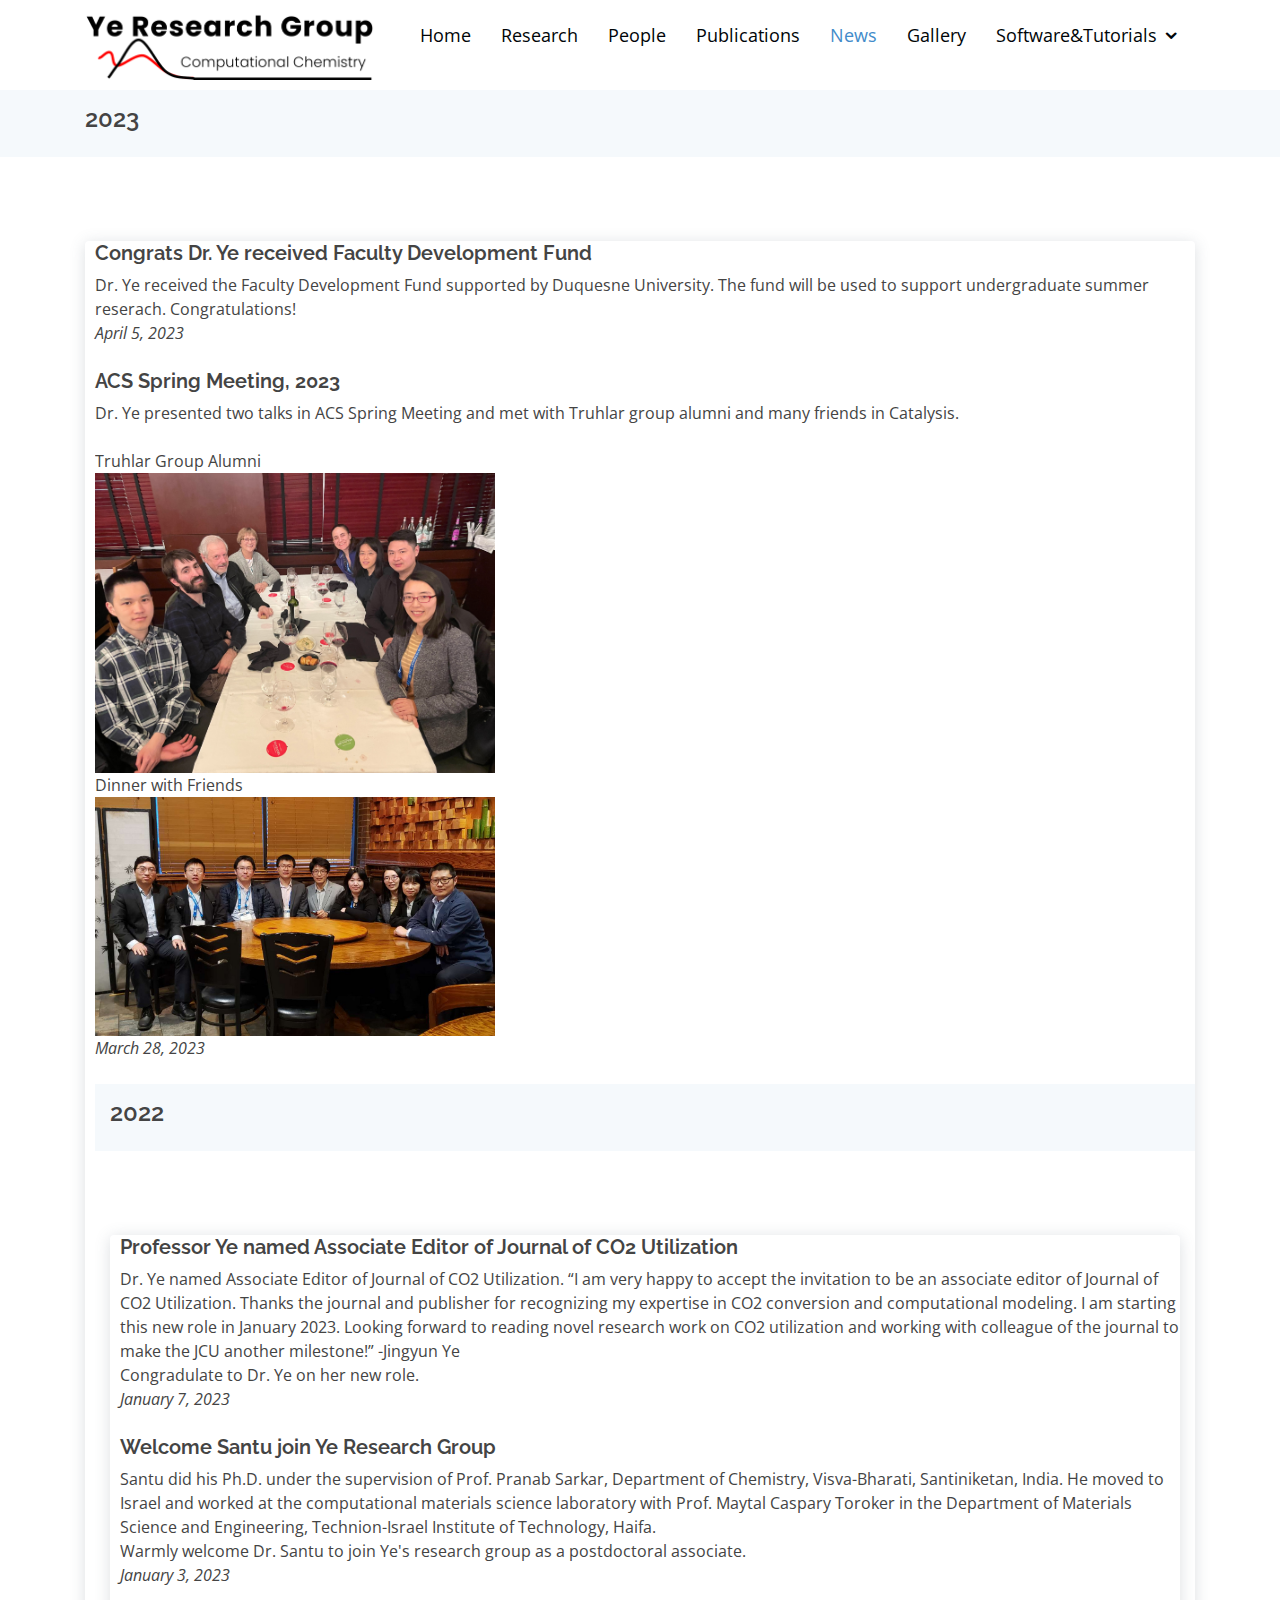
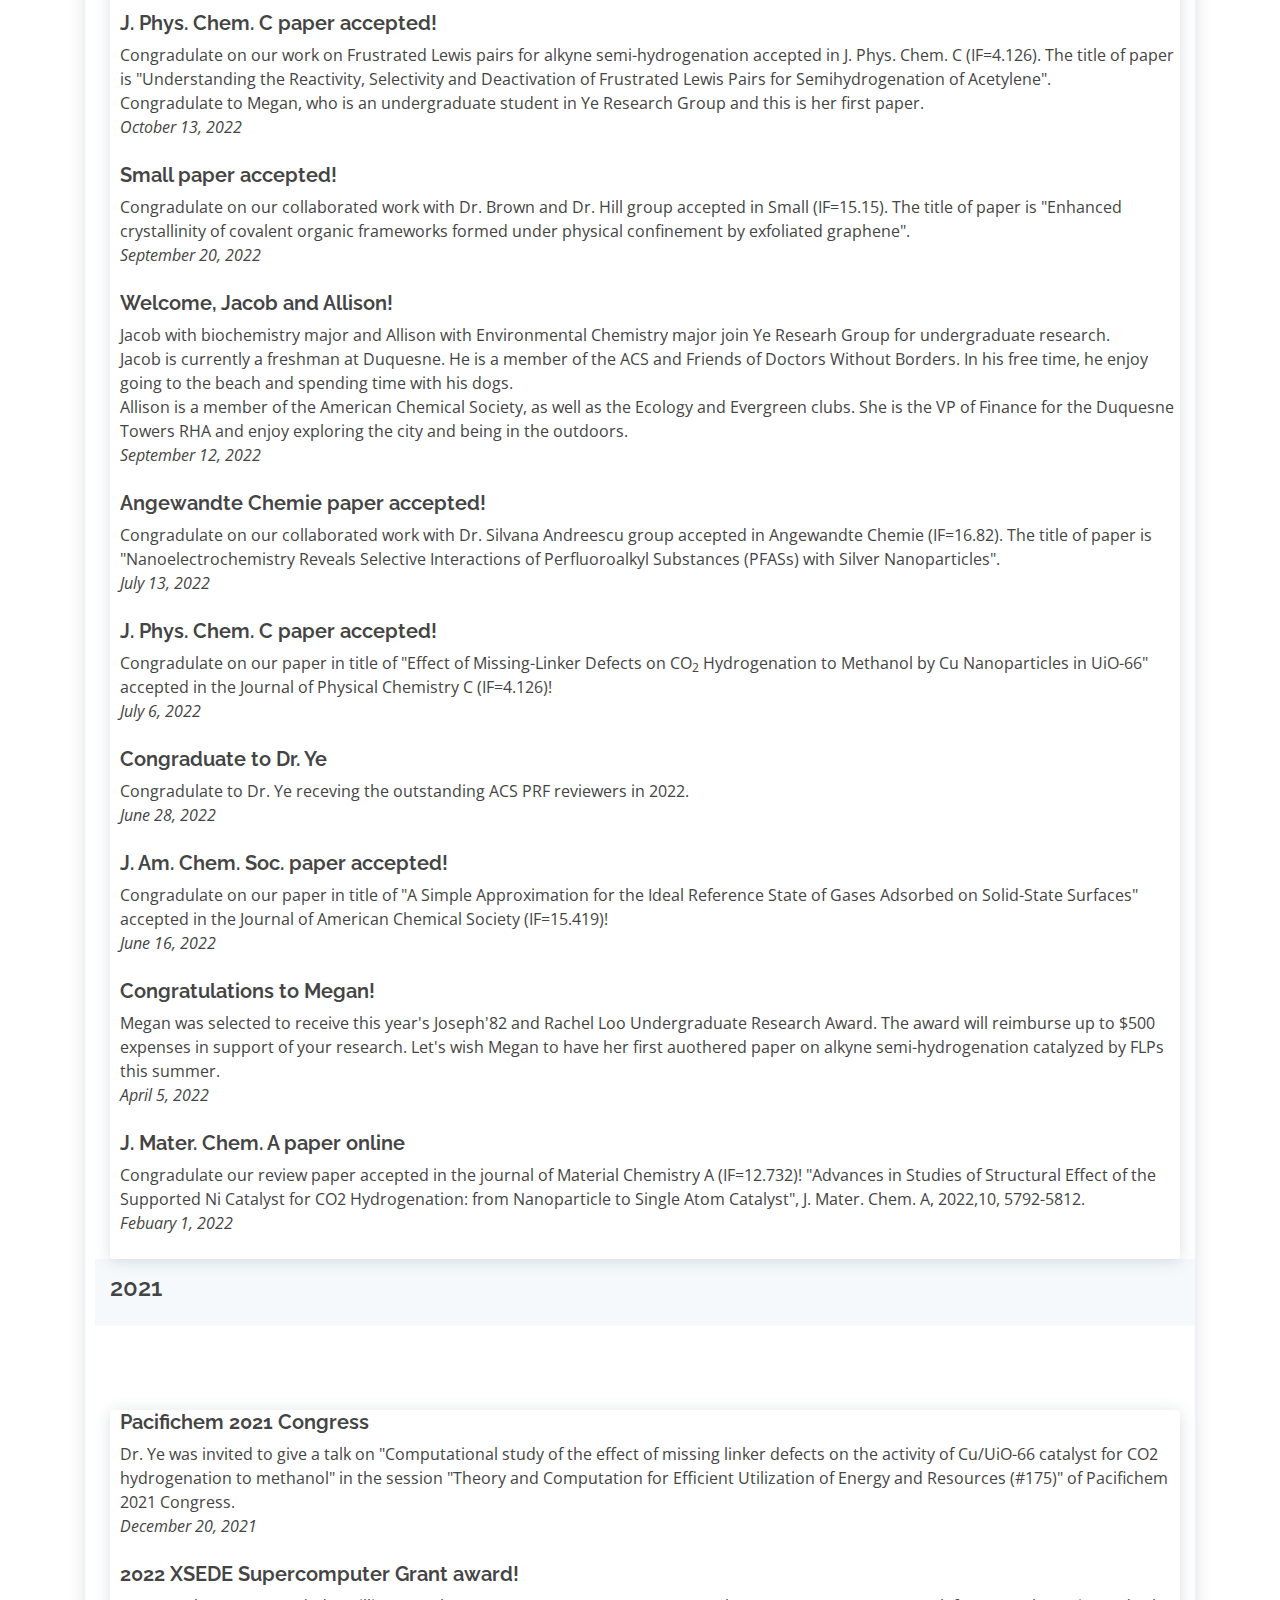
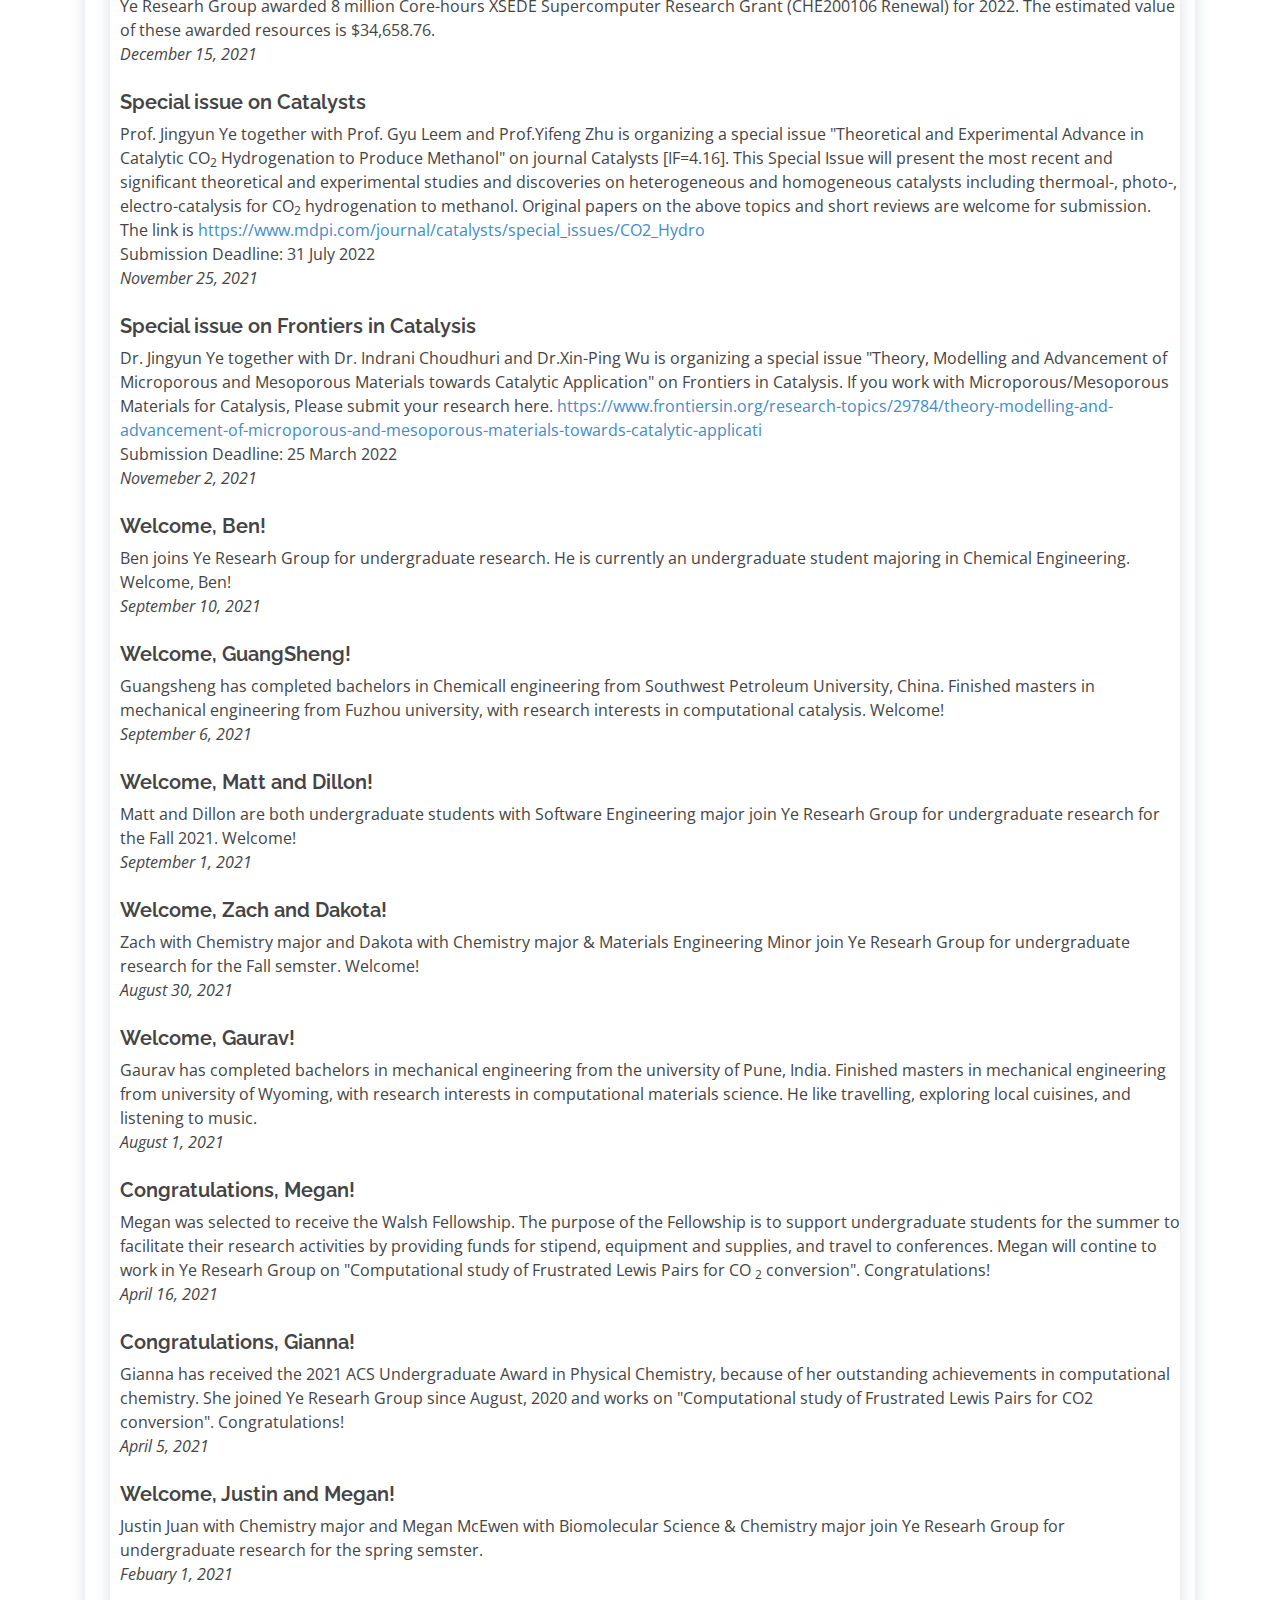
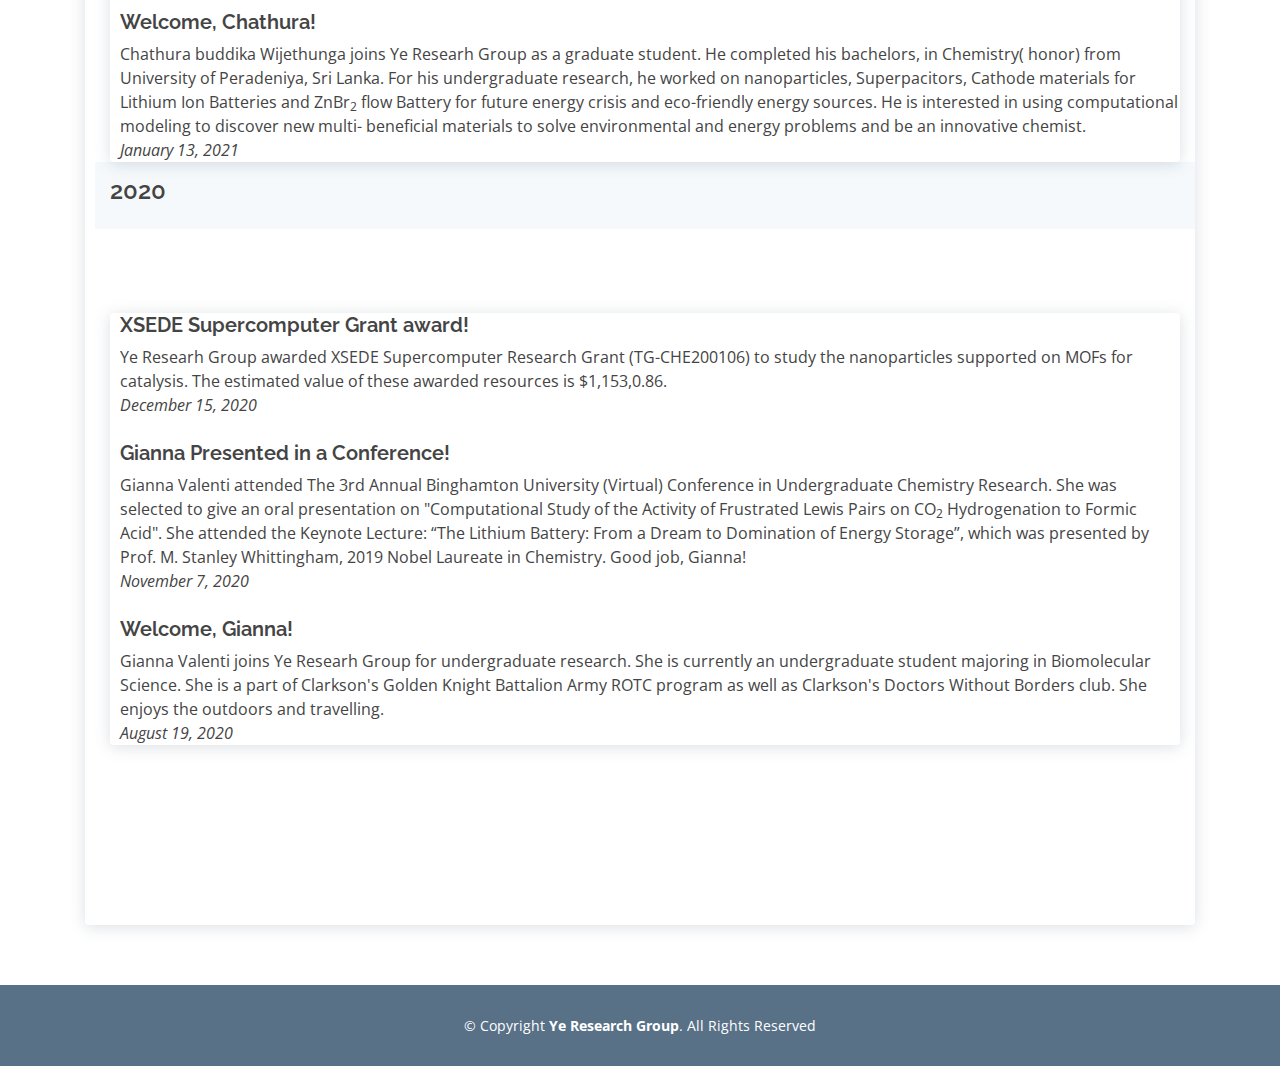
<file: old2new.html>
<!DOCTYPE html>
<html lang="en">

<head>
  <meta charset="utf-8">
  <meta content="width=device-width, initial-scale=1.0" name="viewport">

  <title>Ye Research Group</title>
  <meta content="" name="description">
  <meta content="" name="keywords">

  <!-- Favicons -->
  <link href="assets/img/icon.png" rel="icon">

  <!-- Google Fonts -->
  <link href="https://fonts.googleapis.com/css?family=Open+Sans:300,300i,400,400i,600,600i,700,700i|Raleway:300,300i,400,400i,600,600i,700,700i,900" rel="stylesheet">

  <!-- Vendor CSS Files -->
  <link href="assets/vendor/bootstrap/css/bootstrap.min.css" rel="stylesheet">
  <link href="assets/vendor/icofont/icofont.min.css" rel="stylesheet">
  <link href="assets/vendor/boxicons/css/boxicons.min.css" rel="stylesheet">
  <link href="assets/vendor/animate.css/animate.min.css" rel="stylesheet">
  <link href="assets/vendor/venobox/venobox.css" rel="stylesheet">
  <link href="assets/vendor/owl.carousel/assets/owl.carousel.min.css" rel="stylesheet">
  <link href="assets/vendor/aos/aos.css" rel="stylesheet">

  <!-- Template Main CSS File -->
  <link href="assets/css/style.css" rel="stylesheet">

</head>

<body>

   <!-- ======= Header ======= -->
  <header id="header">
    <div class="container">
      <div class="logo float-left">
        <!-- Uncomment below if you prefer to use an image logo -->
        <a href="index.html"><img src="assets/img/logo2.png" alt="" class="img-fluid"></a>
      </div>

      <nav class="nav-menu float-right d-none d-lg-block">
        <ul>
          <li><a href="index.html">Home</a></li>
          <li><a href="Research.html">Research</a></li>
          <li><a href="People.html">People</a></li>
          <li><a href="Publications.html">Publications</a></li>
          <li class="active"><a href="News.html">News</a></li>
          <li><a href="Gallery.html">Gallery</a></li>
          <li class="drop-down"><a href="">Software&Tutorials</a>
            <ul>
              <li><a href="Software.html">Software</a>
                <ul>
                  <li><a href="#">Deep Drop Down 1</a></li>
                  <li><a href="#">Deep Drop Down 2</a></li>
                  <li><a href="#">Deep Drop Down 3</a></li>
                  <li><a href="#">Deep Drop Down 4</a></li>
                  <li><a href="#">Deep Drop Down 5</a></li>
                </ul>
              </li>

              <li class="Tutorials.html"><a href="#">Tutorials</a>
                <ul>
                  <li><a href="#">DFT+U</a></li>
                  <li><a href="#">Deep Drop Down 2</a></li>
                  <li><a href="#">Deep Drop Down 3</a></li>
                  <li><a href="#">Deep Drop Down 4</a></li>
                  <li><a href="#">Deep Drop Down 5</a></li>
                </ul>
              </li>

            </ul>
          </li>
          
        </ul>
      </nav><!-- .nav-menu -->

    </div>
  </header><!-- End Header -->

  <main id="main">

          <!-- ======= Breadcrumbs ======= -->
          <section id="breadcrumbs" class="breadcrumbs">
            <div class="container">
    
              <div class="d-flex justify-content-between align-items-center">
                <h2>2023</h2>
              </div>
      
            </div>
          </section><!-- End Breadcrumbs -->
    
          <!-- ======= 2023======= -->
          <section id="news" class="news ">
            <div class="container">
          
              <div class="row">
    
    
                <div class="col-lg-12 mt-4">
                  <div class="number d-flex align-items-start">
                    <div class="number-info">

                      <h5><span style="font-weight: 650;">Congrats Dr. Ye received Faculty Development Fund</span></h5>
                      <p>Dr. Ye received the Faculty Development Fund supported by Duquesne University. The fund will be used to support undergraduate summer reserach. Congratulations!             
                      </p>
                      <i>April 5, 2023</i> 
                      <p></p> 
                      <br /> 
                    
                      <h5><span style="font-weight: 650;">ACS Spring Meeting, 2023</span></h5>
                      <p>Dr. Ye presented two talks in ACS Spring Meeting and met with Truhlar group alumni and many friends in Catalysis.            
                      </p>
                      <br /> 

                    <div class="pic"> Truhlar Group Alumni <img src="assets/img/people/2023ACS.jpg" class="img-fluid" alt=""> Dinner with Friends <img src="assets/img/people/2023ACS2.jpg" class="img-fluid" alt=""></div>

                      <i>March 28, 2023</i>  
                    <p></p>
                    <br /> 
          <!-- ======= 2023======= -->

      <!-- ======= Breadcrumbs ======= -->
      <section id="breadcrumbs" class="breadcrumbs">
        <div class="container">

          <div class="d-flex justify-content-between align-items-center">
            <h2>2022</h2>
          </div>
  
        </div>
      </section><!-- End Breadcrumbs -->

      <!-- ======= 2022======= -->
      <section id="news" class="news ">
        <div class="container">
      
          <div class="row">


            <div class="col-lg-12 mt-4">
              <div class="number d-flex align-items-start">
                <div class="number-info">


                  <h5><span style="font-weight: 650;">Professor Ye named Associate Editor of Journal of CO2 Utilization</span></h5>
                  <p>Dr. Ye named Associate Editor of Journal of CO2 Utilization. 
                    “I am very happy to accept the invitation to be an associate editor of Journal of CO2 Utilization.
                    Thanks the journal and publisher for recognizing my expertise in CO2 conversion and computational modeling.
                    I am starting this new role in January 2023. Looking forward to reading novel research work on CO2 utilization and working with colleague of the journal to make the JCU another milestone!”
                    -Jingyun Ye             
                  </p>
                  <p>Congradulate to Dr. Ye on her new role.</p>
                  <i>January 7, 2023</i>  
                <p></p>
                <br /> 


                <h5><span style="font-weight: 650;">Welcome Santu join Ye Research Group</span></h5>
                <p>Santu did his Ph.D. under the supervision of Prof. Pranab Sarkar, Department of Chemistry, Visva-Bharati, Santiniketan, India.
                  He moved to Israel and worked at the computational materials science laboratory with Prof. Maytal Caspary Toroker in the Department of Materials Science and Engineering, 
                  Technion-Israel Institute of Technology, Haifa.          
                </p>
                <p>Warmly welcome Dr. Santu to join Ye's research group as a postdoctoral associate.</p>
                <i>January 3, 2023</i>  
              <p></p>
              <br /> 

                  <h5><span style="font-weight: 650;">J. Phys. Chem. C paper accepted!</span></h5>
                  <p>Congradulate on our work on Frustrated Lewis pairs for alkyne semi-hydrogenation accepted in J. Phys. Chem. C (IF=4.126). The title of paper is
                    "Understanding the Reactivity, Selectivity and Deactivation of Frustrated Lewis Pairs for Semihydrogenation of Acetylene".                 
                  </p>
                  <p>Congradulate to Megan, who is an undergraduate student in Ye Research Group and this is her first paper.</p>
                  <i>October 13, 2022</i>  
                <p></p>
                <br /> 


                  <h5><span style="font-weight: 650;">Small paper accepted!</span></h5>
                  <p>Congradulate on our collaborated work with Dr. Brown and Dr. Hill group accepted in Small (IF=15.15). The title of paper is "Enhanced crystallinity of covalent organic frameworks formed under physical confinement by exfoliated graphene". 
                         
                  </p>
                  <i>September 20, 2022</i>  
                <p></p>
                <br /> 


                <h5><span style="font-weight: 650;">Welcome, Jacob and Allison!</span></h5>
                <p>Jacob with biochemistry major and Allison with Environmental Chemistry major join Ye Researh Group for 
                  undergraduate research. 
                </p>
                 <p>Jacob is currently a freshman at Duquesne. He is a member of the ACS and Friends of Doctors Without Borders. 
                  In his free time, he enjoy going to the beach and spending time with his dogs.</p>
                 <p>Allison is a member of the American Chemical Society, as well as the Ecology and Evergreen clubs. 
                  She is the VP of Finance for the Duquesne Towers RHA and enjoy exploring the city and being in the outdoors.  </p> 

                 <i>September 12, 2022</i>  
              <p></p>
              <br /> 

                   <h5><span style="font-weight: 650;">Angewandte Chemie paper accepted!</span></h5>
                    <p>Congradulate on our collaborated work with Dr. Silvana Andreescu group accepted in Angewandte Chemie (IF=16.82). The title of paper is "Nanoelectrochemistry Reveals Selective Interactions of Perfluoroalkyl Substances (PFASs) with Silver Nanoparticles". 
                           
                    </p>
                    <i>July 13, 2022</i>  
                  <p></p>
                  <br /> 

                  <h5><span style="font-weight: 650;">J. Phys. Chem. C paper accepted!</span></h5>
                  <p>Congradulate on our paper in title of "Effect of Missing-Linker Defects on CO<sub>2</sub> Hydrogenation to Methanol by Cu Nanoparticles in UiO-66" accepted in the Journal of Physical Chemistry C (IF=4.126)! 
                     
                  </p>
                  <i>July 6, 2022</i>  
                <p></p>
                <br /> 

                <h5><span style="font-weight: 650;">Congraduate to Dr. Ye</span></h5>
                <p>Congradulate to Dr. Ye receving the outstanding ACS PRF reviewers in 2022.  
                   
                </p>
                <i>June 28, 2022</i>  
              <p></p>
              <br /> 

                  <h5><span style="font-weight: 650;">J. Am. Chem. Soc. paper accepted!</span></h5>
                    <p>Congradulate on our paper in title of "A Simple Approximation for the Ideal Reference State of Gases Adsorbed on Solid-State Surfaces" accepted in the Journal of American Chemical Society (IF=15.419)! 
                       
                    </p>
                    <i>June 16, 2022</i>  
                  <p></p>
                  <br />  

                  <h5><span style="font-weight: 650;">Congratulations to Megan!</span></h5>
                  <p>Megan was selected to receive this year's Joseph'82 and Rachel Loo Undergraduate Research Award. The award will reimburse up to $500 expenses in support of your research. Let's wish Megan to have her first auothered 
                    paper on alkyne semi-hydrogenation catalyzed by FLPs this summer. 

                  </p>
                  <i>April 5, 2022</i>  
                <p></p>
                <br /> 
            

                  <h5><span style="font-weight: 650;">J. Mater. Chem. A paper online</span></h5>
                    <p>Congradulate our review paper accepted in the journal of Material Chemistry A (IF=12.732)! 
                      "Advances in Studies of Structural Effect of the Supported Ni Catalyst for CO2 Hydrogenation: from Nanoparticle to Single Atom Catalyst", J. Mater. Chem. A, 2022,10, 5792-5812.
                    </p>
                    <i>Febuary 1, 2022</i>  
                  <p></p>
                  <br /> 
              
                </div>

              </div>
            </div>



          </div>
        </div> 
        <!---- ======= 2022 ======= -->

      <!-- ======= Breadcrumbs ======= -->
      <section id="breadcrumbs" class="breadcrumbs">
        <div class="container">

          <div class="d-flex justify-content-between align-items-center">
            <h2>2021</h2>
          </div>
  
        </div>
      </section><!-- End Breadcrumbs -->

 <!-- ======= Publication Section ======= -->
 <section id="news" class="news">
  <div class="container">
    <div class="row">
      <div class="col-lg-12 mt-4">
        <div class="number d-flex align-items-start">
          <div class="number-info">

            <h5><span style="font-weight: 650;">Pacifichem 2021 Congress</span></h5>
            <p>Dr. Ye was invited to give a talk on "Computational study of the effect of missing linker defects on the activity of Cu/UiO-66 catalyst for CO2 hydrogenation to methanol"
               in the session "Theory and Computation for Efficient Utilization of Energy and Resources (#175)" of Pacifichem 2021 Congress.
            </p>
            <i>December 20, 2021</i>  
          <p></p>
          <br /> 

            <h5><span style="font-weight: 650;">2022 XSEDE Supercomputer Grant award!</span></h5>
            <p>Ye Researh Group awarded 8 million Core-hours XSEDE Supercomputer Research Grant (CHE200106 Renewal) for 2022. The estimated value of these awarded resources is $34,658.76.
            </p>
            <i>December 15, 2021</i>  
          <p></p>
          <br /> 

            <h5><span style="font-weight: 650;">Special issue on Catalysts</span></h5>
            <p>Prof. Jingyun Ye together with Prof. Gyu Leem and Prof.Yifeng Zhu is organizing a special issue "Theoretical and Experimental Advance 
              in Catalytic CO<sub>2</sub> Hydrogenation to Produce Methanol" on journal Catalysts [IF=4.16]. This Special Issue will present 
              the most recent and significant theoretical and experimental studies and discoveries on heterogeneous and homogeneous catalysts 
              including thermoal-, photo-, electro-catalysis for CO<sub>2</sub> hydrogenation to methanol. Original papers on the above topics and 
              short reviews are welcome for submission. 

              The link is <a href="https://www.mdpi.com/journal/catalysts/special_issues/CO2_Hydro">https://www.mdpi.com/journal/catalysts/special_issues/CO2_Hydro</a>
            </p>
            <p>Submission Deadline: 31 July 2022</p>
            <i>November 25, 2021</i>  
          <p></p>
          <br /> 
          
          <h5><span style="font-weight: 650;">Special issue on Frontiers in Catalysis</span></h5>
          <p>Dr. Jingyun Ye together with Dr. Indrani Choudhuri and Dr.Xin-Ping Wu is organizing a special issue "Theory, Modelling and Advancement of 
            Microporous and Mesoporous Materials towards Catalytic Application" on Frontiers in Catalysis. If you work with Microporous/Mesoporous Materials for 
            Catalysis, Please submit your research here. <a href="https://www.frontiersin.org/research-topics/29784/theory-modelling-and-advancement-of-microporous-and-mesoporous-materials-towards-catalytic-applicati">
              https://www.frontiersin.org/research-topics/29784/theory-modelling-and-advancement-of-microporous-and-mesoporous-materials-towards-catalytic-applicati</a>
          </p>

          <p>Submission Deadline: 25 March 2022</p>
          <i>Novemeber 2, 2021</i>  
        <p></p>
        <br /> 

            <h5><span style="font-weight: 650;">Welcome, Ben!</span></h5>
            <p>Ben joins Ye Researh Group for undergraduate research. He is currently an undergraduate student majoring in Chemical Engineering. 
              Welcome, Ben! 
            </p>
            <i>September 10, 2021</i>  
          <p></p>
          <br /> 
            
            <h5><span style="font-weight: 650;">Welcome, GuangSheng!</span></h5>
            <p>Guangsheng has completed bachelors in Chemicall engineering from Southwest Petroleum University, China. Finished masters in mechanical engineering from Fuzhou university, with research interests in computational catalysis. 
              Welcome! 
            </p>
            <i>September 6, 2021</i>  
          <p></p>
          <br /> 

            
            <h5><span style="font-weight: 650;">Welcome, Matt and Dillon!</span></h5>
            <p>Matt and Dillon are both undergraduate students with Software Engineering major join Ye Researh Group for 
              undergraduate research for the Fall 2021. Welcome! 
            </p>
            <i>September 1, 2021</i>  
          <p></p>
          <br /> 

            <h5><span style="font-weight: 650;">Welcome, Zach and Dakota!</span></h5>
            <p>Zach with Chemistry major and Dakota with Chemistry major & Materials Engineering Minor join Ye Researh Group for 
              undergraduate research for the Fall semster. Welcome! 
            </p>
            <i>August 30, 2021</i>  
          <p></p>
          <br /> 

            <h5><span style="font-weight: 650;">Welcome, Gaurav!</span></h5>
            <p>Gaurav has completed bachelors in mechanical engineering from the university of Pune, India. Finished masters in mechanical engineering from university of Wyoming, with research interests in computational materials science. 
              He like travelling, exploring local cuisines, and listening to music. 
            </p>
            <i>August 1, 2021</i>  
          <p></p>
          <br /> 

            <h5><span style="font-weight: 650;">Congratulations, Megan!</span></h5>
            <p>Megan was selected to receive the Walsh Fellowship. The purpose of the Fellowship is to support undergraduate students for the summer to facilitate their research activities by providing funds for stipend, 
              equipment and supplies, and travel to conferences. Megan will contine to work in Ye Researh Group on "Computational study of Frustrated Lewis Pairs for CO <sub>2</sub> conversion". Congratulations! 
            </p>
            <i>April 16, 2021</i>  
          <p></p>
          <br /> 

            <h5><span style="font-weight: 650;">Congratulations, Gianna!</span></h5>
            <p>Gianna has received the 2021 ACS Undergraduate Award in Physical Chemistry, because of her outstanding achievements in computational chemistry. She joined Ye Researh Group since August, 2020 and works on 
              "Computational study of Frustrated Lewis Pairs for CO2 conversion". Congratulations! 
            </p>
            <i>April 5, 2021</i>  
          <p></p>
          <br /> 

            <h5><span style="font-weight: 650;">Welcome, Justin and Megan!</span></h5>
            <p>Justin Juan with Chemistry major and Megan McEwen with Biomolecular Science & Chemistry major join Ye Researh Group for 
               undergraduate research for the spring semster.
            </p>
            <i>Febuary 1, 2021</i>  
          <p></p>
          <br /> 

            <h5><span style="font-weight: 650;">Welcome, Chathura!</span></h5>
              <p>Chathura buddika Wijethunga joins Ye Researh Group as a graduate student. He completed his bachelors, in Chemistry( honor)
              from University of Peradeniya, Sri Lanka. For his undergraduate research, he worked on nanoparticles, Superpacitors, Cathode materials for Lithium Ion Batteries and
              ZnBr<sub>2</sub> flow Battery for future energy crisis and eco-friendly
              energy sources. He is interested in using computational modeling to discover new multi-
              beneficial materials to solve environmental and energy problems and be an
              innovative chemist.
            </p> 
            <i>January 13, 2021</i> 
          </div>
        </div>
      </div>


    </div>
  </div>
<!---- ======= 2021 ======= -->

      <!-- ======= Breadcrumbs ======= -->
      <section id="breadcrumbs" class="breadcrumbs">
        <div class="container">

          <div class="d-flex justify-content-between align-items-center">
            <h2>2020</h2>
          </div>
  
        </div>
      </section><!-- End Breadcrumbs -->

      <!-- ======= 2020 ======= -->
      <section id="news" class="news ">
        <div class="container">
      
          <div class="row">
      
            <div class="col-lg-12 mt-4">
              <div class="number d-flex align-items-start">
                <div class="number-info">
                  <h5><span style="font-weight: 650;">XSEDE Supercomputer Grant award!</span></h5>
                    <p>Ye Researh Group awarded XSEDE Supercomputer Research Grant (TG-CHE200106) to study the nanoparticles supported on MOFs for catalysis. The estimated value of these awarded resources is $1,153,0.86.
                    </p>
                    <i>December 15, 2020</i>  
                  <p></p>
                  <br /> 
                  <h5><span style="font-weight: 650;">Gianna Presented in a Conference!</span></h5>
                    <p>Gianna Valenti attended The 3rd Annual Binghamton University (Virtual) Conference 
                    in Undergraduate Chemistry Research. She was selected to give an oral presentation on "Computational Study of the Activity of Frustrated Lewis Pairs on CO<sub>2</sub>
                    Hydrogenation to Formic Acid". She attended the Keynote Lecture: 
                    “The Lithium Battery: From a Dream to Domination of Energy Storage”, which was presented by Prof. M. Stanley Whittingham,
                    2019 Nobel Laureate in Chemistry. Good job, Gianna!</p>
                    <i>November 7, 2020</i>
                    <p></p>
                    <br /> 
                  <h5><span style="font-weight: 650;">Welcome, Gianna!</span></h5>
                    <p>Gianna Valenti joins Ye Researh Group for undergraduate research. She is currently an undergraduate student majoring in Biomolecular Science. 
                    She is a part of Clarkson's Golden Knight Battalion Army ROTC program as well as Clarkson's Doctors Without Borders club. She enjoys the outdoors and travelling.
                    </p> 
                    <i>August 19, 2020</i>  
                </div>

              </div>
            </div>



          </div>
        </div> 
        <!---- ======= 2020 ======= -->

</section><!-- End People Section -->

  </main><!-- End #main -->

  <!-- ======= Footer ======= -->
  <footer id="footer">
    <div class="container">
      <div class="copyright">
        &copy; Copyright <strong><span>Ye Research Group</span></strong>. All Rights Reserved
      </div>
    </div>
  </footer><!-- End Footer -->

  <a href="#" class="back-to-top"><i class="icofont-simple-up"></i></a>

  <!-- Vendor JS Files -->
  <script src="assets/vendor/jquery/jquery.min.js"></script>
  <script src="assets/vendor/bootstrap/js/bootstrap.bundle.min.js"></script>
  <script src="assets/vendor/jquery.easing/jquery.easing.min.js"></script>
  <script src="assets/vendor/php-email-form/validate.js"></script>
  <script src="assets/vendor/jquery-sticky/jquery.sticky.js"></script>
  <script src="assets/vendor/venobox/venobox.min.js"></script>
  <script src="assets/vendor/waypoints/jquery.waypoints.min.js"></script>
  <script src="assets/vendor/counterup/counterup.min.js"></script>
  <script src="assets/vendor/owl.carousel/owl.carousel.min.js"></script>
  <script src="assets/vendor/isotope-layout/isotope.pkgd.min.js"></script>
  <script src="assets/vendor/aos/aos.js"></script>

  <!-- Template Main JS File -->
  <script src="assets/js/main.js"></script>

</body>

</html>
</file>
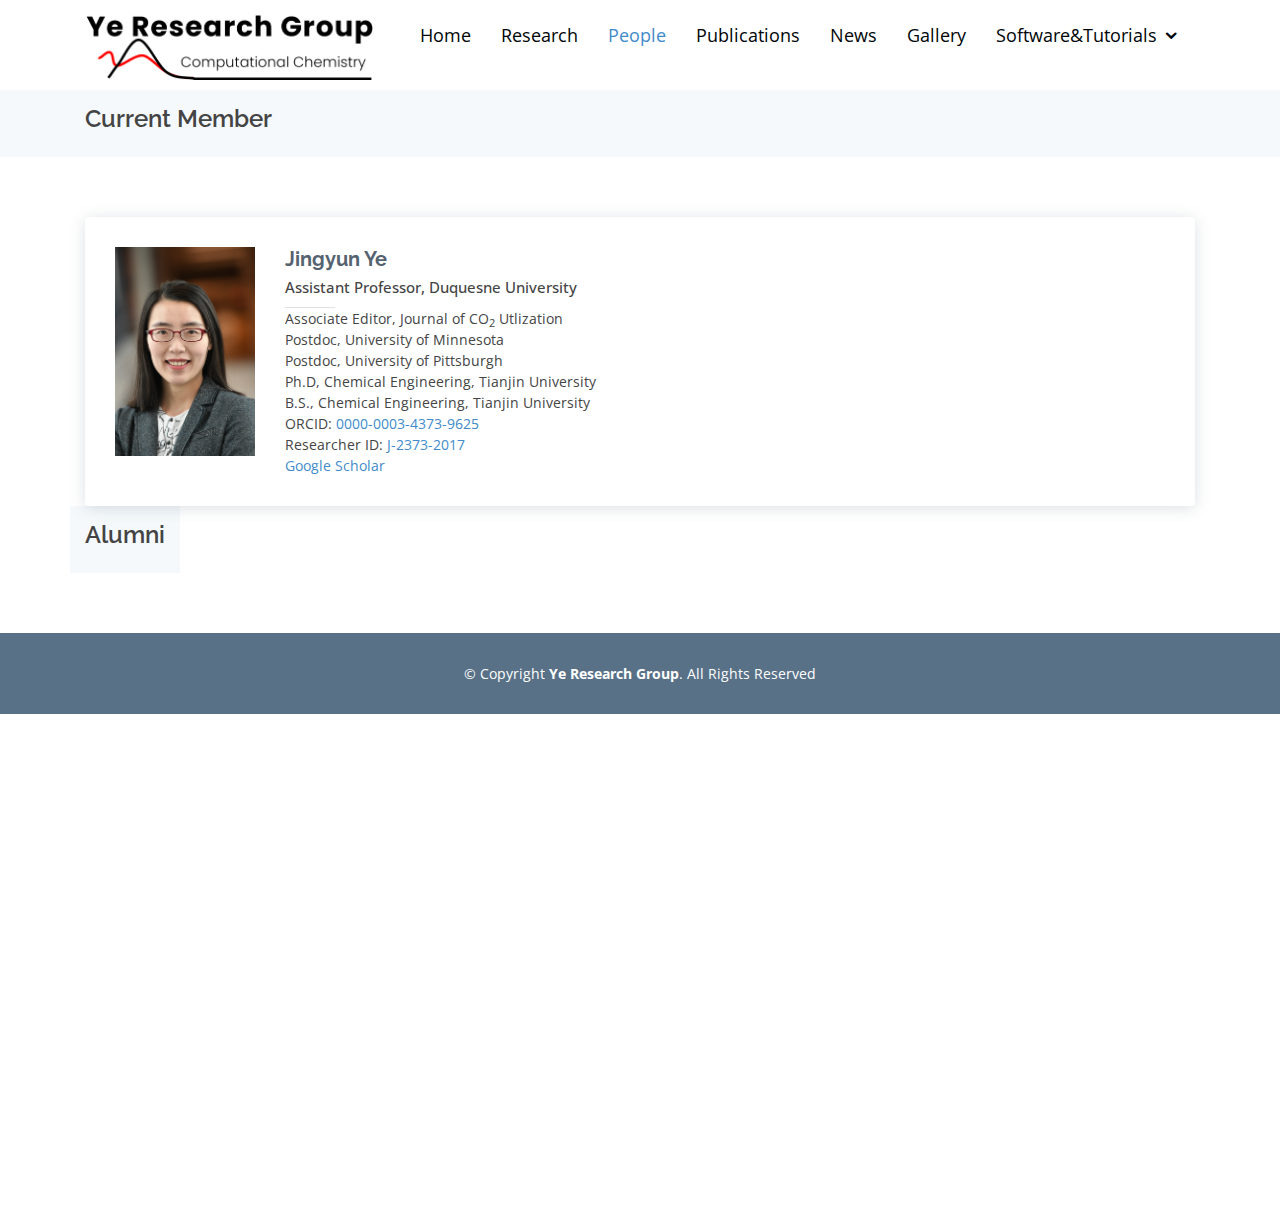
<file: People.html>
<!DOCTYPE html>
<html lang="en">

<head>
  <meta charset="utf-8">
  <meta content="width=device-width, initial-scale=1.0" name="viewport">

  <title>Ye Research Group</title>
  <meta content="" name="description">
  <meta content="" name="keywords">

  <!-- Favicons -->
  <link href="assets/img/icon.png" rel="icon">

  <!-- Google Fonts -->
  <link href="https://fonts.googleapis.com/css?family=Open+Sans:300,300i,400,400i,600,600i,700,700i|Raleway:300,300i,400,400i,600,600i,700,700i,900" rel="stylesheet">

  <!-- Vendor CSS Files -->
  <link href="assets/vendor/bootstrap/css/bootstrap.min.css" rel="stylesheet">
  <link href="assets/vendor/icofont/icofont.min.css" rel="stylesheet">
  <link href="assets/vendor/boxicons/css/boxicons.min.css" rel="stylesheet">
  <link href="assets/vendor/animate.css/animate.min.css" rel="stylesheet">
  <link href="assets/vendor/venobox/venobox.css" rel="stylesheet">
  <link href="assets/vendor/owl.carousel/assets/owl.carousel.min.css" rel="stylesheet">
  <link href="assets/vendor/aos/aos.css" rel="stylesheet">

  <!-- Template Main CSS File -->
  <link href="assets/css/style.css" rel="stylesheet">

</head>

<body>

   <!-- ======= Header ======= -->
  <header id="header">
    <div class="container">
      <div class="logo float-left">
        <!-- Uncomment below if you prefer to use an image logo -->
        <a href="index.html"><img src="assets/img/logo2.png" alt="" class="img-fluid"></a>
      </div>

      <nav class="nav-menu float-right d-none d-lg-block">
        <ul>
          <li><a href="index.html">Home</a></li>
          <li><a href="Research.html">Research</a></li>
          <li class="active"><a href="People.html">People</a></li>
          <li><a href="Publications.html">Publications</a></li>
          <li><a href="News.html">News</a></li>
          <li><a href="Gallery.html">Gallery</a></li>
          <li class="drop-down"><a href="">Software&Tutorials</a>
            <ul>
              <li><a href="Software.html">Software</a>
                <ul>
                  <li><a href="#">Deep Drop Down 1</a></li>
                  <li><a href="#">Deep Drop Down 2</a></li>
                  <li><a href="#">Deep Drop Down 3</a></li>
                  <li><a href="#">Deep Drop Down 4</a></li>
                  <li><a href="#">Deep Drop Down 5</a></li>
                </ul>
              </li>

              <li class="Tutorials.html"><a href="#">Tutorials</a>
                <ul>
                  <li><a href="#">DFT+U</a></li>
                  <li><a href="#">Deep Drop Down 2</a></li>
                  <li><a href="#">Deep Drop Down 3</a></li>
                  <li><a href="#">Deep Drop Down 4</a></li>
                  <li><a href="#">Deep Drop Down 5</a></li>
                </ul>
              </li>

            </ul>
          </li>
          
        </ul>
      </nav><!-- .nav-menu -->

    </div>
  </header><!-- End Header -->

  <main id="main">

    <!-- ======= Breadcrumbs ======= -->
    <section id="breadcrumbs" class="breadcrumbs">
      <div class="container">

        <div class="d-flex justify-content-between align-items-center">
          <h2>Current Member</h2>
        </div>

      </div>
    </section><!-- End Breadcrumbs -->

 <!-- ======= People Section ======= -->
 <section id="people" class="people ">
  <div class="container">

    <div class="row">

      <div class="col-lg-12">
        <div class="member d-flex align-items-start">
          <div class="pic"><img src="assets/img/people/ye.png" class="img-fluid" alt=""></div>
          <div class="member-info">
            <h4>Jingyun Ye</h4>
            <span>Assistant Professor, Duquesne University</span>
            <p>Associate Editor, Journal of CO<sub>2</sub> Utlization</p>
            <p>Postdoc, University of Minnesota</p>
            <p>Postdoc, University of Pittsburgh</p>
            <p>Ph.D, Chemical Engineering, Tianjin University</p>
            <p>B.S., Chemical Engineering, Tianjin University</p>
            <p>ORCID: <a href="http://orcid.org/0000-0003-4373-9625">0000-0003-4373-9625</a></p> 
            <P>Researcher ID: <a href="https://publons.com/researcher/2098408/jingyun-ye/">J-2373-2017</a> </P>
            <P><a href="https://scholar.google.com/citations?hl=en&user=CIQhQwkAAAAJ">Google Scholar</a></P>
          </div>
        </div>
      </div>



      <!-- ======= Breadcrumbs ======= -->
      <section id="breadcrumbs" class="breadcrumbs">
        <div class="container">
  
          <div class="d-flex justify-content-between align-items-center">
            <h2>Alumni</h2>
          </div>
  
        </div>

      </section><!-- End Breadcrumbs -->



</section><!-- End People Section -->

  </main><!-- End #main -->

  <!-- ======= Footer ======= -->
  <footer id="footer">
    <div class="container">
      <div class="copyright">
        &copy; Copyright <strong><span>Ye Research Group</span></strong>. All Rights Reserved
      </div>
    </div>
  </footer><!-- End Footer -->

  <a href="#" class="back-to-top"><i class="icofont-simple-up"></i></a>

  <!-- Vendor JS Files -->
  <script src="assets/vendor/jquery/jquery.min.js"></script>
  <script src="assets/vendor/bootstrap/js/bootstrap.bundle.min.js"></script>
  <script src="assets/vendor/jquery.easing/jquery.easing.min.js"></script>
  <script src="assets/vendor/php-email-form/validate.js"></script>
  <script src="assets/vendor/jquery-sticky/jquery.sticky.js"></script>
  <script src="assets/vendor/venobox/venobox.min.js"></script>
  <script src="assets/vendor/waypoints/jquery.waypoints.min.js"></script>
  <script src="assets/vendor/counterup/counterup.min.js"></script>
  <script src="assets/vendor/owl.carousel/owl.carousel.min.js"></script>
  <script src="assets/vendor/isotope-layout/isotope.pkgd.min.js"></script>
  <script src="assets/vendor/aos/aos.js"></script>

  <!-- Template Main JS File -->
  <script src="assets/js/main.js"></script>

</body>

</html>
</file>
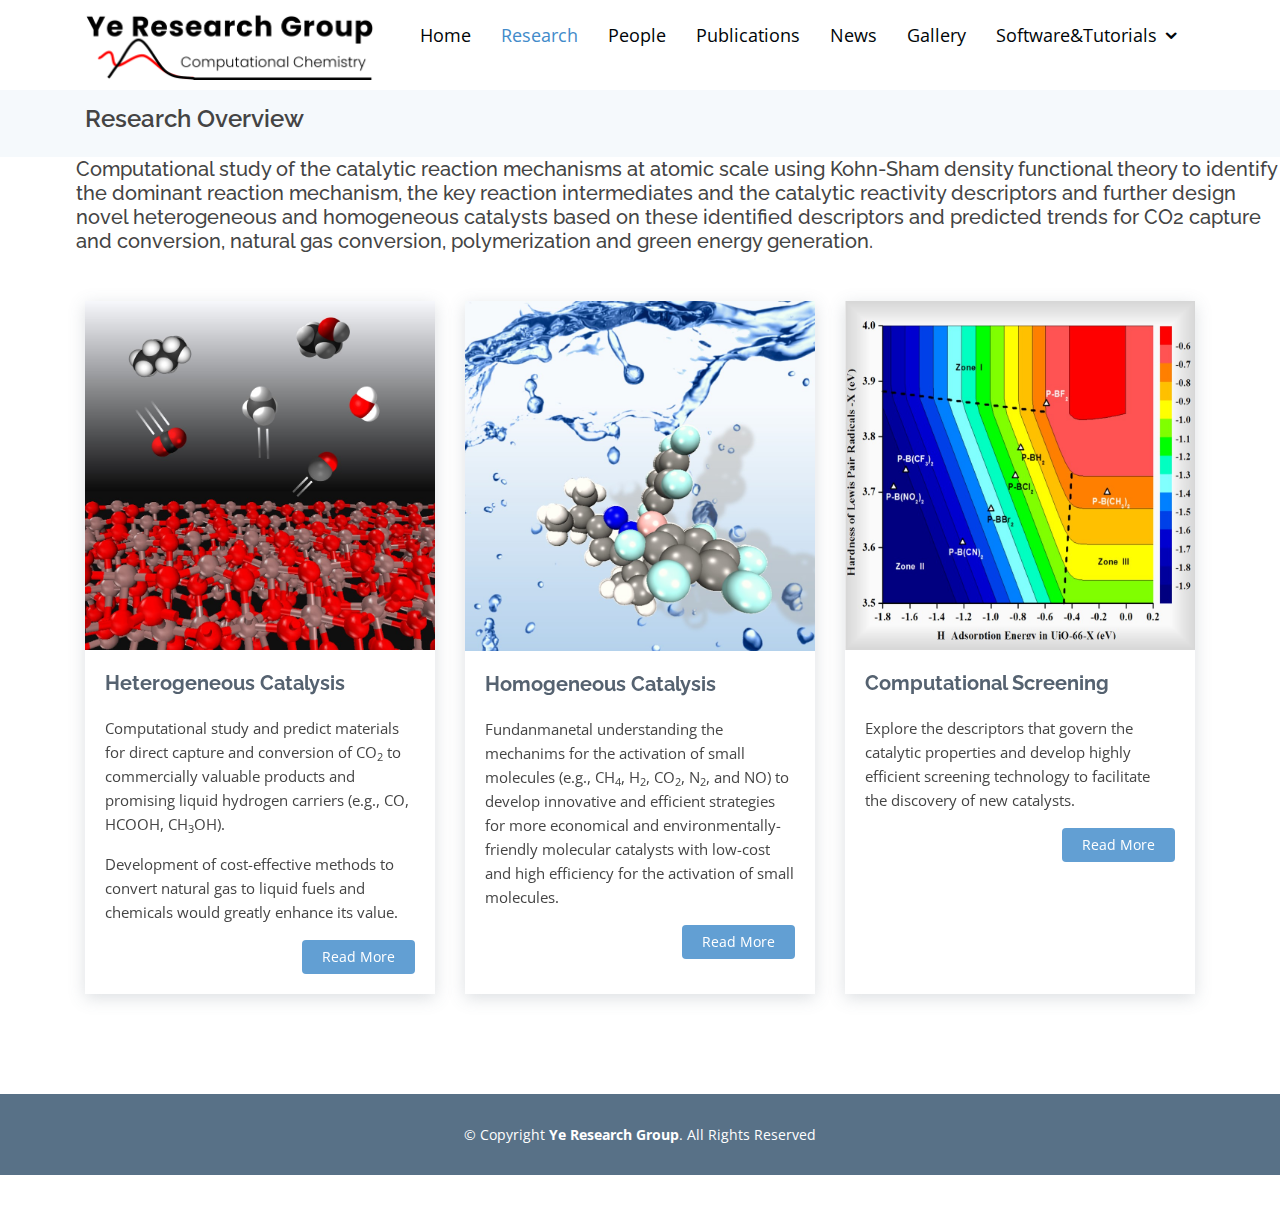
<file: Research.html>
<!DOCTYPE html>
<html lang="en">

<head>
  <meta charset="utf-8">
  <meta content="width=device-width, initial-scale=1.0" name="viewport">

  <title>Ye Research Group</title>
  <meta content="" name="description">
  <meta content="" name="keywords">

  <!-- Favicons -->
  <link href="assets/img/icon.png" rel="icon">

  <!-- Google Fonts -->
  <link href="https://fonts.googleapis.com/css?family=Open+Sans:300,300i,400,400i,600,600i,700,700i|Raleway:300,300i,400,400i,600,600i,700,700i,900" rel="stylesheet">

  <!-- Vendor CSS Files -->
  <link href="assets/vendor/bootstrap/css/bootstrap.min.css" rel="stylesheet">
  <link href="assets/vendor/icofont/icofont.min.css" rel="stylesheet">
  <link href="assets/vendor/boxicons/css/boxicons.min.css" rel="stylesheet">
  <link href="assets/vendor/animate.css/animate.min.css" rel="stylesheet">
  <link href="assets/vendor/venobox/venobox.css" rel="stylesheet">
  <link href="assets/vendor/owl.carousel/assets/owl.carousel.min.css" rel="stylesheet">
  <link href="assets/vendor/aos/aos.css" rel="stylesheet">

  <!-- Template Main CSS File -->
  <link href="assets/css/style.css" rel="stylesheet">

</head>

<body>

   <!-- ======= Header ======= -->
  <header id="header">
    <div class="container">
      <div class="logo float-left">
        <!-- Uncomment below if you prefer to use an image logo -->
        <a href="index.html"><img src="assets/img/logo2.png" alt="" class="img-fluid"></a>
      </div>

      <nav class="nav-menu float-right d-none d-lg-block">
        <ul>
          <li><a href="index.html">Home</a></li>
          <li class="active"><a href="Research.html">Research</a></li>
          <li><a href="People.html">People</a></li>
          <li><a href="Publications.html">Publications</a></li>
          <li><a href="News.html">News</a></li>
          <li><a href="Gallery.html">Gallery</a></li>
          <li class="drop-down"><a href="">Software&Tutorials</a>
            <ul>
              <li><a href="Software.html">Software</a>
                <ul>
                  <li><a href="#">Deep Drop Down 1</a></li>
                  <li><a href="#">Deep Drop Down 2</a></li>
                  <li><a href="#">Deep Drop Down 3</a></li>
                  <li><a href="#">Deep Drop Down 4</a></li>
                  <li><a href="#">Deep Drop Down 5</a></li>
                </ul>
              </li>

              <li class="Tutorials.html"><a href="#">Tutorials</a>
                <ul>
                  <li><a href="#">DFT+U</a></li>
                  <li><a href="#">Deep Drop Down 2</a></li>
                  <li><a href="#">Deep Drop Down 3</a></li>
                  <li><a href="#">Deep Drop Down 4</a></li>
                  <li><a href="#">Deep Drop Down 5</a></li>
                </ul>
              </li>

            </ul>
          </li>
          
        </ul>
      </nav><!-- .nav-menu -->

    </div>
  </header><!-- End Header -->

  <main id="main">

    <!-- ======= Breadcrumbs ======= -->
    <section id="breadcrumbs" class="breadcrumbs">
      <div class="container">

        <div class="d-flex justify-content-between align-items-center">
          <h2>Research Overview</h2>
        </div>

      </div>
    </section><!-- End Breadcrumbs -->

      <h5 style="margin-left:3.8em">Computational study of the catalytic reaction mechanisms at atomic scale using Kohn-Sham density functional theory to identify the dominant reaction mechanism, the key reaction intermediates and the catalytic reactivity descriptors and further design novel heterogeneous and homogeneous catalysts based on these identified descriptors and predicted trends for CO2 capture and conversion, natural gas conversion, polymerization and green energy generation. </h5>

    <!-- ======= Blog Section ======= -->
    <section id="blog" class="blog">
      <div class="container">

        <div class="row">

          <div class="col-lg-4  col-md-6 d-flex align-items-stretch" data-aos="fade-up">
            <article class="entry">

              <div class="entry-img">
                <img src="assets/img/highlight/surface.jpg" alt="" class="img-fluid">
              </div>

              <h2 class="entry-title">
                <a href="heter.html">Heterogeneous Catalysis</a>
              </h2>

              <div class="entry-content">
                <p>
                  Computational study and predict materials for direct capture and conversion of CO<sub>2</sub> to commercially valuable products and promising liquid hydrogen carriers (e.g., CO, HCOOH, CH<sub>3</sub>OH). 
                </p>
                <p>Development of cost-effective methods to convert natural gas to liquid fuels and chemicals would greatly enhance its value. </p>
                <div class="read-more">
                  <a href="heter.html">Read More</a>
                </div>
              </div>

            </article><!-- End blog entry -->
          </div>

          <div class="col-lg-4  col-md-6 d-flex align-items-stretch" data-aos="fade-up">
            <article class="entry">

              <div class="entry-img">
                <img src="assets/img/highlight/homo.jpg" alt="" class="img-fluid">
              </div>

              <h2 class="entry-title">
                <a href="homo.html">Homogeneous Catalysis</a>
              </h2>

              <div class="entry-content">
                <p>
                  Fundanmanetal understanding the mechanims for the activation of small molecules (e.g., CH<sub>4</sub>, H<sub>2</sub>, CO<sub>2</sub>, N<sub>2</sub>, and NO) to develop innovative and efficient strategies for more economical and environmentally-friendly molecular catalysts with low-cost and high efficiency for the activation of small molecules. 
                </p>
                <div class="read-more">
                  <a href="homo.html">Read More</a>
                </div>
              </div>

            </article><!-- End blog entry -->
          </div>

          <div class="col-lg-4  col-md-6 d-flex align-items-stretch" data-aos="fade-up">
            <article class="entry">

              <div class="entry-img">
                <img src="assets/img/highlight/screening.jpg" alt="" class="img-fluid">
              </div>

              <h2 class="entry-title">
                <a href="screen.html">Computational Screening</a>
              </h2>

              <div class="entry-content">
                <p>
                  Explore the descriptors that govern the catalytic properties and develop highly efficient screening technology to facilitate the discovery of new catalysts.
                </p>
                <div class="read-more">
                  <a href="screen.html">Read More</a>
                </div>
              </div>

            </article><!-- End blog entry -->
          </div>
        </div>

      </div>
    </section><!-- End Blog Section -->


  </main><!-- End #main -->

  <!-- ======= Footer ======= -->
  <footer id="footer">
    <div class="container">
      <div class="copyright">
        &copy; Copyright <strong><span>Ye Research Group</span></strong>. All Rights Reserved
      </div>
    </div>
  </footer><!-- End Footer -->

  <a href="#" class="back-to-top"><i class="icofont-simple-up"></i></a>

  <!-- Vendor JS Files -->
  <script src="assets/vendor/jquery/jquery.min.js"></script>
  <script src="assets/vendor/bootstrap/js/bootstrap.bundle.min.js"></script>
  <script src="assets/vendor/jquery.easing/jquery.easing.min.js"></script>
  <script src="assets/vendor/php-email-form/validate.js"></script>
  <script src="assets/vendor/jquery-sticky/jquery.sticky.js"></script>
  <script src="assets/vendor/venobox/venobox.min.js"></script>
  <script src="assets/vendor/waypoints/jquery.waypoints.min.js"></script>
  <script src="assets/vendor/counterup/counterup.min.js"></script>
  <script src="assets/vendor/owl.carousel/owl.carousel.min.js"></script>
  <script src="assets/vendor/isotope-layout/isotope.pkgd.min.js"></script>
  <script src="assets/vendor/aos/aos.js"></script>

  <!-- Template Main JS File -->
  <script src="assets/js/main.js"></script>

</body>

</html>
</file>
<file: assets/vendor/venobox/venobox.css>
/* ------ venobox.css --------*/
.vbox-overlay *, .vbox-overlay *:before, .vbox-overlay *:after{
    -webkit-backface-visibility: hidden;
    -webkit-box-sizing:border-box;
    -moz-box-sizing:border-box;
    box-sizing:border-box;
}
.vbox-overlay * { 
    -webkit-backface-visibility: visible;
    backface-visibility: visible;
}
.vbox-overlay{
    display: -webkit-flex;
    display: flex;
    -webkit-flex-direction: column;
    flex-direction: column;
    -webkit-justify-content: center;
    justify-content: center;
    -webkit-align-items: center;
    align-items: center;
    position: fixed;
    left: 0;
    top: 0;
    bottom: 0;
    right: 0;
    z-index: 999999;
}

/* ----- navigation ----- */
.vbox-title{
    width: 100%;
    height: 40px;
    float: left;
    text-align: center;
    line-height: 28px;
    font-size: 12px;
    padding: 6px 50px;
    overflow: hidden;
    position: fixed;
    display: none;
    left: 0;
    z-index: 89;
}
.vbox-close{
    cursor: pointer;
    position: fixed;
    top: -1px;
    right: 0;
    width: 50px;
    height: 40px;
    padding: 6px;
    display: block;
    background-position:10px center;
    overflow: hidden;
    font-size: 24px;
    line-height: 1;
    text-align: center;
    z-index: 99;
}
.vbox-left{
    cursor: pointer;
    position: fixed;
    left: 0;
    height: 40px;
    overflow: hidden;
    line-height: 28px;
    font-size: 12px;
    z-index: 99;
    display: flex;
    align-items:center;
}
.vbox-num{
    display: inline-block;
    margin: 6px 0 6px 15px;
}
/* ----- Social share ----- */
.vbox-share{
    line-height: 28px;
    font-size: 12px;
    overflow: hidden;
    position: fixed;
    left: 0;
    z-index: 98;
    display: flex;
    align-items:center;
    justify-content: center;
    width: 100%;
    text-align: center;
}
.vbox-share svg{
    max-height: 28px;
    width: 28px;
    z-index: 10;
    margin-left: 12px;
    margin-top: 6px;
    margin-bottom: 6px;
    vertical-align: middle;
}


/* ----- navigation ARROWS ----- */
.vbox-next, .vbox-prev{
    position: fixed;
    top: 50%;
    margin-top: -15px;
    overflow: hidden;
    cursor: pointer;
    display: block;
    width: 45px;
    height: 45px;
    z-index: 99;
}
.vbox-next span, .vbox-prev span{
    position: relative;
    width: 20px;
    height: 20px;
    border: 2px solid transparent;
    border-top-color: #B6B6B6;
    border-right-color: #B6B6B6;
    text-indent: -100px;
    position: absolute;
    top: 8px;
    display: block;
}
.vbox-prev{
    left: 15px;
}
.vbox-next{
    right: 15px;
}
.vbox-prev span{
    left: 10px;
    -ms-transform: rotate(-135deg);
    -webkit-transform: rotate(-135deg);
    transform: rotate(-135deg);
}
.vbox-next span{
    -ms-transform: rotate(45deg);
    -webkit-transform: rotate(45deg);
    transform: rotate(45deg);
    right: 10px;
}
/* ------- inline window ------ */
.vbox-inline{
    width: 420px;
    height: 315px;
    height: 70vh;
    padding: 10px;
    background: #fff;
    margin: 0 auto;
    overflow: auto;
    text-align: left;
}
/* ------- Video & iFrames window ------ */
.venoframe{
    max-width: 100%;
    width: 100%;
    border: none;
    width: 100%;
    height: 260px;
    height: 70vh;
}
.venoframe.vbvid{
    height: 260px;
}
@media (min-width: 768px) {
    .venoframe, .vbox-inline{
        width: 90%;
        height: 360px;
        height: 70vh;
    }
    .venoframe.vbvid{
        width: 640px;
        height: 360px;
    }
}
@media (min-width: 992px) {
    .venoframe, .vbox-inline{
        max-width: 1200px;
        width: 80%;
        height: 540px;
        height: 70vh;
    }
    .venoframe.vbvid{
        width: 960px;
        height: 540px;
    }
}
/* 
Please do NOT edit this part! 
or at least read this note: http://i.imgur.com/7C0ws9e.gif
*/
.vbox-open{
    overflow: hidden;
}
.vbox-container{
    position: absolute;
    left: 0;
    right: 0;
    top: 0;
    bottom: 0;
    overflow-x: hidden;
    overflow-y: scroll;
    overflow-scrolling: touch;
    -webkit-overflow-scrolling: touch;
    z-index: 20;
    max-height: 100%;

}

.vbox-content{
    text-align: center;
    float: left;
    width: 100%;
    position: relative;
    overflow: hidden;
    padding: 20px 4%;
}
.vbox-container img{
    max-width: 100%;
    height: auto;
}
.vbox-figlio{
    box-shadow: 0 0 12px rgba(0,0,0,0.19), 0 6px 6px rgba(0,0,0,0.23);
    max-width: 100%;
    text-align: initial;
}
img.vbox-figlio{
    -webkit-user-select: none;
-khtml-user-select: none;
-moz-user-select: none;
-o-user-select: none;
user-select: none;
}
.vbox-content.swipe-left{
    margin-left: -200px !important;
}
.vbox-content.swipe-right{
    margin-left: 200px !important;
}
.vbox-animated{
    webkit-transition: margin 300ms ease-out;
    transition: margin 300ms ease-out;
}

/* ---------- preloader ----------
 * SPINKIT 
 * http://tobiasahlin.com/spinkit/
-------------------------------- */
.sk-double-bounce,.sk-rotating-plane{width:40px;height:40px;margin:40px auto}.sk-rotating-plane{background-color:#333;-webkit-animation:sk-rotatePlane 1.2s infinite ease-in-out;animation:sk-rotatePlane 1.2s infinite ease-in-out}@-webkit-keyframes sk-rotatePlane{0%{-webkit-transform:perspective(120px) rotateX(0) rotateY(0);transform:perspective(120px) rotateX(0) rotateY(0)}50%{-webkit-transform:perspective(120px) rotateX(-180.1deg) rotateY(0);transform:perspective(120px) rotateX(-180.1deg) rotateY(0)}100%{-webkit-transform:perspective(120px) rotateX(-180deg) rotateY(-179.9deg);transform:perspective(120px) rotateX(-180deg) rotateY(-179.9deg)}}@keyframes sk-rotatePlane{0%{-webkit-transform:perspective(120px) rotateX(0) rotateY(0);transform:perspective(120px) rotateX(0) rotateY(0)}50%{-webkit-transform:perspective(120px) rotateX(-180.1deg) rotateY(0);transform:perspective(120px) rotateX(-180.1deg) rotateY(0)}100%{-webkit-transform:perspective(120px) rotateX(-180deg) rotateY(-179.9deg);transform:perspective(120px) rotateX(-180deg) rotateY(-179.9deg)}}.sk-double-bounce{position:relative}.sk-double-bounce .sk-child{width:100%;height:100%;border-radius:50%;background-color:#333;opacity:.6;position:absolute;top:0;left:0;-webkit-animation:sk-doubleBounce 2s infinite ease-in-out;animation:sk-doubleBounce 2s infinite ease-in-out}.sk-chasing-dots .sk-child,.sk-spinner-pulse,.sk-three-bounce .sk-child{background-color:#333;border-radius:100%}.sk-double-bounce .sk-double-bounce2{-webkit-animation-delay:-1s;animation-delay:-1s}@-webkit-keyframes sk-doubleBounce{0%,100%{-webkit-transform:scale(0);transform:scale(0)}50%{-webkit-transform:scale(1);transform:scale(1)}}@keyframes sk-doubleBounce{0%,100%{-webkit-transform:scale(0);transform:scale(0)}50%{-webkit-transform:scale(1);transform:scale(1)}}.sk-wave{margin:40px auto;width:50px;height:40px;text-align:center;font-size:10px}.sk-wave .sk-rect{background-color:#333;height:100%;width:6px;display:inline-block;-webkit-animation:sk-waveStretchDelay 1.2s infinite ease-in-out;animation:sk-waveStretchDelay 1.2s infinite ease-in-out}.sk-wave .sk-rect1{-webkit-animation-delay:-1.2s;animation-delay:-1.2s}.sk-wave .sk-rect2{-webkit-animation-delay:-1.1s;animation-delay:-1.1s}.sk-wave .sk-rect3{-webkit-animation-delay:-1s;animation-delay:-1s}.sk-wave .sk-rect4{-webkit-animation-delay:-.9s;animation-delay:-.9s}.sk-wave .sk-rect5{-webkit-animation-delay:-.8s;animation-delay:-.8s}@-webkit-keyframes sk-waveStretchDelay{0%,100%,40%{-webkit-transform:scaleY(.4);transform:scaleY(.4)}20%{-webkit-transform:scaleY(1);transform:scaleY(1)}}@keyframes sk-waveStretchDelay{0%,100%,40%{-webkit-transform:scaleY(.4);transform:scaleY(.4)}20%{-webkit-transform:scaleY(1);transform:scaleY(1)}}.sk-wandering-cubes{margin:40px auto;width:40px;height:40px;position:relative}.sk-wandering-cubes .sk-cube{background-color:#333;width:10px;height:10px;position:absolute;top:0;left:0;-webkit-animation:sk-wanderingCube 1.8s ease-in-out -1.8s infinite both;animation:sk-wanderingCube 1.8s ease-in-out -1.8s infinite both}.sk-chasing-dots,.sk-spinner-pulse{width:40px;height:40px;margin:40px auto}.sk-wandering-cubes .sk-cube2{-webkit-animation-delay:-.9s;animation-delay:-.9s}@-webkit-keyframes sk-wanderingCube{0%{-webkit-transform:rotate(0);transform:rotate(0)}25%{-webkit-transform:translateX(30px) rotate(-90deg) scale(.5);transform:translateX(30px) rotate(-90deg) scale(.5)}50%{-webkit-transform:translateX(30px) translateY(30px) rotate(-179deg);transform:translateX(30px) translateY(30px) rotate(-179deg)}50.1%{-webkit-transform:translateX(30px) translateY(30px) rotate(-180deg);transform:translateX(30px) translateY(30px) rotate(-180deg)}75%{-webkit-transform:translateX(0) translateY(30px) rotate(-270deg) scale(.5);transform:translateX(0) translateY(30px) rotate(-270deg) scale(.5)}100%{-webkit-transform:rotate(-360deg);transform:rotate(-360deg)}}@keyframes sk-wanderingCube{0%{-webkit-transform:rotate(0);transform:rotate(0)}25%{-webkit-transform:translateX(30px) rotate(-90deg) scale(.5);transform:translateX(30px) rotate(-90deg) scale(.5)}50%{-webkit-transform:translateX(30px) translateY(30px) rotate(-179deg);transform:translateX(30px) translateY(30px) rotate(-179deg)}50.1%{-webkit-transform:translateX(30px) translateY(30px) rotate(-180deg);transform:translateX(30px) translateY(30px) rotate(-180deg)}75%{-webkit-transform:translateX(0) translateY(30px) rotate(-270deg) scale(.5);transform:translateX(0) translateY(30px) rotate(-270deg) scale(.5)}100%{-webkit-transform:rotate(-360deg);transform:rotate(-360deg)}}.sk-spinner-pulse{-webkit-animation:sk-pulseScaleOut 1s infinite ease-in-out;animation:sk-pulseScaleOut 1s infinite ease-in-out}@-webkit-keyframes sk-pulseScaleOut{0%{-webkit-transform:scale(0);transform:scale(0)}100%{-webkit-transform:scale(1);transform:scale(1);opacity:0}}@keyframes sk-pulseScaleOut{0%{-webkit-transform:scale(0);transform:scale(0)}100%{-webkit-transform:scale(1);transform:scale(1);opacity:0}}.sk-chasing-dots{position:relative;text-align:center;-webkit-animation:sk-chasingDotsRotate 2s infinite linear;animation:sk-chasingDotsRotate 2s infinite linear}.sk-chasing-dots .sk-child{width:60%;height:60%;display:inline-block;position:absolute;top:0;-webkit-animation:sk-chasingDotsBounce 2s infinite ease-in-out;animation:sk-chasingDotsBounce 2s infinite ease-in-out}.sk-chasing-dots .sk-dot2{top:auto;bottom:0;-webkit-animation-delay:-1s;animation-delay:-1s}@-webkit-keyframes sk-chasingDotsRotate{100%{-webkit-transform:rotate(360deg);transform:rotate(360deg)}}@keyframes sk-chasingDotsRotate{100%{-webkit-transform:rotate(360deg);transform:rotate(360deg)}}@-webkit-keyframes sk-chasingDotsBounce{0%,100%{-webkit-transform:scale(0);transform:scale(0)}50%{-webkit-transform:scale(1);transform:scale(1)}}@keyframes sk-chasingDotsBounce{0%,100%{-webkit-transform:scale(0);transform:scale(0)}50%{-webkit-transform:scale(1);transform:scale(1)}}.sk-three-bounce{margin:40px auto;width:80px;text-align:center}.sk-three-bounce .sk-child{width:20px;height:20px;display:inline-block;-webkit-animation:sk-three-bounce 1.4s ease-in-out 0s infinite both;animation:sk-three-bounce 1.4s ease-in-out 0s infinite both}.sk-circle .sk-child:before,.sk-fading-circle .sk-circle:before{display:block;border-radius:100%;content:'';background-color:#333}.sk-three-bounce .sk-bounce1{-webkit-animation-delay:-.32s;animation-delay:-.32s}.sk-three-bounce .sk-bounce2{-webkit-animation-delay:-.16s;animation-delay:-.16s}@-webkit-keyframes sk-three-bounce{0%,100%,80%{-webkit-transform:scale(0);transform:scale(0)}40%{-webkit-transform:scale(1);transform:scale(1)}}@keyframes sk-three-bounce{0%,100%,80%{-webkit-transform:scale(0);transform:scale(0)}40%{-webkit-transform:scale(1);transform:scale(1)}}.sk-circle{margin:40px auto;width:40px;height:40px;position:relative}.sk-circle .sk-child{width:100%;height:100%;position:absolute;left:0;top:0}.sk-circle .sk-child:before{margin:0 auto;width:15%;height:15%;-webkit-animation:sk-circleBounceDelay 1.2s infinite ease-in-out both;animation:sk-circleBounceDelay 1.2s infinite ease-in-out both}.sk-circle .sk-circle2{-webkit-transform:rotate(30deg);-ms-transform:rotate(30deg);transform:rotate(30deg)}.sk-circle .sk-circle3{-webkit-transform:rotate(60deg);-ms-transform:rotate(60deg);transform:rotate(60deg)}.sk-circle .sk-circle4{-webkit-transform:rotate(90deg);-ms-transform:rotate(90deg);transform:rotate(90deg)}.sk-circle .sk-circle5{-webkit-transform:rotate(120deg);-ms-transform:rotate(120deg);transform:rotate(120deg)}.sk-circle .sk-circle6{-webkit-transform:rotate(150deg);-ms-transform:rotate(150deg);transform:rotate(150deg)}.sk-circle .sk-circle7{-webkit-transform:rotate(180deg);-ms-transform:rotate(180deg);transform:rotate(180deg)}.sk-circle .sk-circle8{-webkit-transform:rotate(210deg);-ms-transform:rotate(210deg);transform:rotate(210deg)}.sk-circle .sk-circle9{-webkit-transform:rotate(240deg);-ms-transform:rotate(240deg);transform:rotate(240deg)}.sk-circle .sk-circle10{-webkit-transform:rotate(270deg);-ms-transform:rotate(270deg);transform:rotate(270deg)}.sk-circle .sk-circle11{-webkit-transform:rotate(300deg);-ms-transform:rotate(300deg);transform:rotate(300deg)}.sk-circle .sk-circle12{-webkit-transform:rotate(330deg);-ms-transform:rotate(330deg);transform:rotate(330deg)}.sk-circle .sk-circle2:before{-webkit-animation-delay:-1.1s;animation-delay:-1.1s}.sk-circle .sk-circle3:before{-webkit-animation-delay:-1s;animation-delay:-1s}.sk-circle .sk-circle4:before{-webkit-animation-delay:-.9s;animation-delay:-.9s}.sk-circle .sk-circle5:before{-webkit-animation-delay:-.8s;animation-delay:-.8s}.sk-circle .sk-circle6:before{-webkit-animation-delay:-.7s;animation-delay:-.7s}.sk-circle .sk-circle7:before{-webkit-animation-delay:-.6s;animation-delay:-.6s}.sk-circle .sk-circle8:before{-webkit-animation-delay:-.5s;animation-delay:-.5s}.sk-circle .sk-circle9:before{-webkit-animation-delay:-.4s;animation-delay:-.4s}.sk-circle .sk-circle10:before{-webkit-animation-delay:-.3s;animation-delay:-.3s}.sk-circle .sk-circle11:before{-webkit-animation-delay:-.2s;animation-delay:-.2s}.sk-circle .sk-circle12:before{-webkit-animation-delay:-.1s;animation-delay:-.1s}@-webkit-keyframes sk-circleBounceDelay{0%,100%,80%{-webkit-transform:scale(0);transform:scale(0)}40%{-webkit-transform:scale(1);transform:scale(1)}}@keyframes sk-circleBounceDelay{0%,100%,80%{-webkit-transform:scale(0);transform:scale(0)}40%{-webkit-transform:scale(1);transform:scale(1)}}.sk-cube-grid{width:40px;height:40px;margin:40px auto}.sk-cube-grid .sk-cube{width:33.33%;height:33.33%;background-color:#333;float:left;-webkit-animation:sk-cubeGridScaleDelay 1.3s infinite ease-in-out;animation:sk-cubeGridScaleDelay 1.3s infinite ease-in-out}.sk-cube-grid .sk-cube1{-webkit-animation-delay:.2s;animation-delay:.2s}.sk-cube-grid .sk-cube2{-webkit-animation-delay:.3s;animation-delay:.3s}.sk-cube-grid .sk-cube3{-webkit-animation-delay:.4s;animation-delay:.4s}.sk-cube-grid .sk-cube4{-webkit-animation-delay:.1s;animation-delay:.1s}.sk-cube-grid .sk-cube5{-webkit-animation-delay:.2s;animation-delay:.2s}.sk-cube-grid .sk-cube6{-webkit-animation-delay:.3s;animation-delay:.3s}.sk-cube-grid .sk-cube7{-webkit-animation-delay:0ms;animation-delay:0ms}.sk-cube-grid .sk-cube8{-webkit-animation-delay:.1s;animation-delay:.1s}.sk-cube-grid .sk-cube9{-webkit-animation-delay:.2s;animation-delay:.2s}@-webkit-keyframes sk-cubeGridScaleDelay{0%,100%,70%{-webkit-transform:scale3D(1,1,1);transform:scale3D(1,1,1)}35%{-webkit-transform:scale3D(0,0,1);transform:scale3D(0,0,1)}}@keyframes sk-cubeGridScaleDelay{0%,100%,70%{-webkit-transform:scale3D(1,1,1);transform:scale3D(1,1,1)}35%{-webkit-transform:scale3D(0,0,1);transform:scale3D(0,0,1)}}.sk-fading-circle{margin:40px auto;width:40px;height:40px;position:relative}.sk-fading-circle .sk-circle{width:100%;height:100%;position:absolute;left:0;top:0}.sk-fading-circle .sk-circle:before{margin:0 auto;width:15%;height:15%;-webkit-animation:sk-circleFadeDelay 1.2s infinite ease-in-out both;animation:sk-circleFadeDelay 1.2s infinite ease-in-out both}.sk-fading-circle .sk-circle2{-webkit-transform:rotate(30deg);-ms-transform:rotate(30deg);transform:rotate(30deg)}.sk-fading-circle .sk-circle3{-webkit-transform:rotate(60deg);-ms-transform:rotate(60deg);transform:rotate(60deg)}.sk-fading-circle .sk-circle4{-webkit-transform:rotate(90deg);-ms-transform:rotate(90deg);transform:rotate(90deg)}.sk-fading-circle .sk-circle5{-webkit-transform:rotate(120deg);-ms-transform:rotate(120deg);transform:rotate(120deg)}.sk-fading-circle .sk-circle6{-webkit-transform:rotate(150deg);-ms-transform:rotate(150deg);transform:rotate(150deg)}.sk-fading-circle .sk-circle7{-webkit-transform:rotate(180deg);-ms-transform:rotate(180deg);transform:rotate(180deg)}.sk-fading-circle .sk-circle8{-webkit-transform:rotate(210deg);-ms-transform:rotate(210deg);transform:rotate(210deg)}.sk-fading-circle .sk-circle9{-webkit-transform:rotate(240deg);-ms-transform:rotate(240deg);transform:rotate(240deg)}.sk-fading-circle .sk-circle10{-webkit-transform:rotate(270deg);-ms-transform:rotate(270deg);transform:rotate(270deg)}.sk-fading-circle .sk-circle11{-webkit-transform:rotate(300deg);-ms-transform:rotate(300deg);transform:rotate(300deg)}.sk-fading-circle .sk-circle12{-webkit-transform:rotate(330deg);-ms-transform:rotate(330deg);transform:rotate(330deg)}.sk-fading-circle .sk-circle2:before{-webkit-animation-delay:-1.1s;animation-delay:-1.1s}.sk-fading-circle .sk-circle3:before{-webkit-animation-delay:-1s;animation-delay:-1s}.sk-fading-circle .sk-circle4:before{-webkit-animation-delay:-.9s;animation-delay:-.9s}.sk-fading-circle .sk-circle5:before{-webkit-animation-delay:-.8s;animation-delay:-.8s}.sk-fading-circle .sk-circle6:before{-webkit-animation-delay:-.7s;animation-delay:-.7s}.sk-fading-circle .sk-circle7:before{-webkit-animation-delay:-.6s;animation-delay:-.6s}.sk-fading-circle .sk-circle8:before{-webkit-animation-delay:-.5s;animation-delay:-.5s}.sk-fading-circle .sk-circle9:before{-webkit-animation-delay:-.4s;animation-delay:-.4s}.sk-fading-circle .sk-circle10:before{-webkit-animation-delay:-.3s;animation-delay:-.3s}.sk-fading-circle .sk-circle11:before{-webkit-animation-delay:-.2s;animation-delay:-.2s}.sk-fading-circle .sk-circle12:before{-webkit-animation-delay:-.1s;animation-delay:-.1s}@-webkit-keyframes sk-circleFadeDelay{0%,100%,39%{opacity:0}40%{opacity:1}}@keyframes sk-circleFadeDelay{0%,100%,39%{opacity:0}40%{opacity:1}}.sk-folding-cube{margin:40px auto;width:40px;height:40px;position:relative;-webkit-transform:rotateZ(45deg);transform:rotateZ(45deg)}.sk-folding-cube .sk-cube{float:left;width:50%;height:50%;position:relative;-webkit-transform:scale(1.1);-ms-transform:scale(1.1);transform:scale(1.1)}.sk-folding-cube .sk-cube:before{content:'';position:absolute;top:0;left:0;width:100%;height:100%;background-color:#333;-webkit-animation:sk-foldCubeAngle 2.4s infinite linear both;animation:sk-foldCubeAngle 2.4s infinite linear both;-webkit-transform-origin:100% 100%;-ms-transform-origin:100% 100%;transform-origin:100% 100%}.sk-folding-cube .sk-cube2{-webkit-transform:scale(1.1) rotateZ(90deg);transform:scale(1.1) rotateZ(90deg)}.sk-folding-cube .sk-cube3{-webkit-transform:scale(1.1) rotateZ(180deg);transform:scale(1.1) rotateZ(180deg)}.sk-folding-cube .sk-cube4{-webkit-transform:scale(1.1) rotateZ(270deg);transform:scale(1.1) rotateZ(270deg)}.sk-folding-cube .sk-cube2:before{-webkit-animation-delay:.3s;animation-delay:.3s}.sk-folding-cube .sk-cube3:before{-webkit-animation-delay:.6s;animation-delay:.6s}.sk-folding-cube .sk-cube4:before{-webkit-animation-delay:.9s;animation-delay:.9s}@-webkit-keyframes sk-foldCubeAngle{0%,10%{-webkit-transform:perspective(140px) rotateX(-180deg);transform:perspective(140px) rotateX(-180deg);opacity:0}25%,75%{-webkit-transform:perspective(140px) rotateX(0);transform:perspective(140px) rotateX(0);opacity:1}100%,90%{-webkit-transform:perspective(140px) rotateY(180deg);transform:perspective(140px) rotateY(180deg);opacity:0}}@keyframes sk-foldCubeAngle{0%,10%{-webkit-transform:perspective(140px) rotateX(-180deg);transform:perspective(140px) rotateX(-180deg);opacity:0}25%,75%{-webkit-transform:perspective(140px) rotateX(0);transform:perspective(140px) rotateX(0);opacity:1}100%,90%{-webkit-transform:perspective(140px) rotateY(180deg);transform:perspective(140px) rotateY(180deg);opacity:0}}
</file>
<file: assets/css/style.css>
/**
* Template Name: Mamba - v2.5.0
* Template URL: https://bootstrapmade.com/mamba-one-page-bootstrap-template-free/
* Author: BootstrapMade.com
* License: https://bootstrapmade.com/license/
*/

/*--------------------------------------------------------------
# General
--------------------------------------------------------------*/
body {
  font-family: "Open Sans", sans-serif;
  color: #444;
}

a {
  color: #428bca;
}

a:hover {
  color: #9eccf4;
  text-decoration: none;
}

h1, h2, h3, h4, h5, h6, .font-primary {
  font-family: "Raleway", sans-serif;
}

/*--------------------------------------------------------------
# Sections General
--------------------------------------------------------------*/
section {
  padding: 60px 0;
}

.section-bg {
  background-color: #f5f9fc;
}

.section-title {
  text-align: center;
  padding-bottom: 30px;
}

.section-title h2 {
  font-size: 32px;
  font-weight: 600;
  margin-bottom: 20px;
  padding-bottom: 0;
  color: #568ab8;
}

.section-title p {
  margin-bottom: 0;
}

/*--------------------------------------------------------------
# Breadcrumbs
--------------------------------------------------------------*/
.breadcrumbs {
  padding: 15px 0;
  background-color: #f5f9fc;
  min-height: 40px;
}

.breadcrumbs h2 {
  font-size: 24px;
  font-weight: 600;
}

.breadcrumbs ol {
  display: flex;
  flex-wrap: wrap;
  list-style: none;
  padding: 0;
  margin: 0;
  font-size: 14px;
}

.breadcrumbs ol li + li {
  padding-left: 10px;
}

.breadcrumbs ol li + li::before {
  display: inline-block;
  padding-right: 10px;
  color: #5c768d98;
  content: "/";
}

@media (max-width: 768px) {
  .breadcrumbs .d-flex {
    display: block !important;
  }
  .breadcrumbs ol {
    display: block;
  }
  .breadcrumbs ol li {
    display: inline-block;
  }
}


/*--------------------------------------------------------------
# Back to top button
--------------------------------------------------------------*/
.back-to-top {
  position: fixed;
  display: none;
  width: 40px;
  height: 40px;
  border-radius: 3px;
  right: 15px;
  bottom: 15px;
  background: #428bca;
  color: #fff;
  transition: display 0.5s ease-in-out;
  z-index: 99999;
}

.back-to-top i {
  font-size: 24px;
  position: absolute;
  top: 8px;
  left: 8px;
}

.back-to-top:hover {
  color: #fff;
  background: #629fd3;
  transition: background 0.2s ease-in-out;
}

/*--------------------------------------------------------------
# Top Bar
--------------------------------------------------------------*/
#topbar {
  background: #fff;
  padding: 16px 0;
  border-bottom: 1px solid #eee;
  font-size: 16px;
}

#topbar .contact-info a {
  line-height: 1;
  color: #444;
  transition: 0.3s;
}

#topbar .contact-info a:hover {
  color: #428bca;
}

#topbar .contact-info i {
  color: #428bca;
  padding: 4px;
}

#topbar .contact-info .icofont-phone {
  padding-left: 20px;
  margin-left: 10px;
}

#topbar .social-links a {
  color: #5c768d;
  padding: 4px 12px;
  display: inline-block;
  line-height: 1px;
  transition: 0.3s;
}

#topbar .social-links a:hover {
  color: #428bca;
}

/*--------------------------------------------------------------
# Header
--------------------------------------------------------------*/
#header {
  height: 90px;
  transition: all 0.5s;
  transition: all 0.5s;
  padding: 10px 0;
  background: #fff;
  z-index: 997;
}

#header.header-scrolled {
  box-shadow: 0px 0px 20px 0px rgba(0, 0, 0, 0.1);
}

#header .logo h1 {
  font-size: 28px;
  margin: 0;
  padding: 10px 0;
  line-height: 1;
  font-weight: 400;
  letter-spacing: 3px;
  text-transform: uppercase;
}

#header .logo h1 a, #header .logo h1 a:hover {
  color: #1c5c93;
  text-decoration: none;
}

#header .logo img {
  padding: 0;
  margin: 0;
  max-height: 70px;
}

/*--------------------------------------------------------------
# Navigation Menu
--------------------------------------------------------------*/
/* Desktop Navigation */
.nav-menu, .nav-menu * {
  margin: 0;
  padding: 0;
  list-style: none;
}

.nav-menu > ul > li {
  position: static;
  white-space: nowrap;
  float: left;
}

.nav-menu a {
  display: block;
  position: sticky;
  color: #000508;
  padding: 12px 15px;
  transition: 0.3s;
  font-size: 18px;
  font-family: "Open Sans", sans-serif;
}

.nav-menu a:hover, .nav-menu .active > a, .nav-menu li:hover > a {
  color: #428bca;
  text-decoration: none;
}

.nav-menu .drop-down ul {
  display: block;
  position: absolute;
  left: 0;
  top: 100%;
  z-index: 99;
  opacity: 0;
  visibility: hidden;
  padding: 10px 0;
  background: #fff;
  box-shadow: 0px 0px 30px rgba(127, 137, 161, 0.25);
  transition: ease all 0.3s;
}

.nav-menu .drop-down:hover > ul {
  opacity: 1;
  top: 100%;
  visibility: visible;
}

.nav-menu .drop-down li {
  min-width: 180px;
  position: relative;
}

.nav-menu .drop-down ul a {
  padding: 10px 20px;
  font-size: 14px;
  font-weight: 500;
  text-transform: none;
  color: #103453;
}

.nav-menu .drop-down ul a:hover, .nav-menu .drop-down ul .active > a, .nav-menu .drop-down ul li:hover > a {
  color: #428bca;
}

.nav-menu .drop-down > a:after {
  content: "\ea99";
  font-family: IcoFont;
  padding-left: 5px;
}

.nav-menu .drop-down .drop-down ul {
  top: 0;
  left: 100%;
}

.nav-menu .drop-down .drop-down:hover > ul {
  opacity: 1;
  top: 0;
}

.nav-menu .drop-down .drop-down > a {
  padding-right: 35px;
}

.nav-menu .drop-down .drop-down > a:after {
  content: "\eaa0";
  font-family: IcoFont;
  position: absolute;
  right: 15px;
}

@media (max-width: 1366px) {
  .nav-menu .drop-down .drop-down ul {
    left: -90%;
  }
  .nav-menu .drop-down .drop-down:hover > ul {
    left: -100%;
  }
  .nav-menu .drop-down .drop-down > a:after {
    content: "\ea9d";
  }
}

/* Mobile Navigation */
.mobile-nav {
  position: fixed;
  top: 0;
  bottom: 0;
  z-index: 9999;
  overflow-y: auto;
  left: -260px;
  width: 260px;
  padding-top: 18px;
  background: #1f3548;
  transition: 0.4s;
}

.mobile-nav * {
  margin: 0;
  padding: 0;
  list-style: none;
}

.mobile-nav a {
  display: block;
  position: relative;
  color: #e3f0fc;
  padding: 10px 20px;
  font-weight: 500;
}

.mobile-nav a:hover, .mobile-nav .active > a, .mobile-nav li:hover > a {
  color: #9eccf4;
  text-decoration: none;
}

.mobile-nav .drop-down > a:after {
  content: "\ea99";
  font-family: IcoFont;
  padding-left: 10px;
  position: absolute;
  right: 15px;
}

.mobile-nav .active.drop-down > a:after {
  content: "\eaa0";
}

.mobile-nav .drop-down > a {
  padding-right: 35px;
}

.mobile-nav .drop-down ul {
  display: none;
  overflow: hidden;
}

.mobile-nav .drop-down li {
  padding-left: 20px;
}

.mobile-nav-toggle {
  position: fixed;
  right: 15px;
  top: 20px;
  z-index: 9998;
  border: 0;
  background: none;
  font-size: 24px;
  transition: all 0.4s;
  outline: none !important;
  line-height: 1;
  cursor: pointer;
  text-align: right;
}

.mobile-nav-toggle i {
  color: #5c768d;
}

.mobile-nav-overly {
  width: 100%;
  height: 100%;
  z-index: 9997;
  top: 0;
  left: 0;
  position: fixed;
  background: rgba(31, 53, 72, 0.7);
  overflow: hidden;
  display: none;
}

.mobile-nav-active {
  overflow: hidden;
}

.mobile-nav-active .mobile-nav {
  left: 0;
}

.mobile-nav-active .mobile-nav-toggle i {
  color: #fff;
}

/*--------------------------------------------------------------
# Hero Section
--------------------------------------------------------------*/
#hero {
  width: 100%;
  height: calc(80vh - 114px);
  padding: 0;
  overflow: hidden;
}

#hero .carousel-item {
  width: 100%;
  height: calc(80vh - 114px);
  background-size: cover;
  background-position: top right;
  background-repeat: no-repeat;
  overflow: hidden;
}

#hero .carousel-item::before {
  content: '';
  background-color:#5c768d98;
  position: absolute;
  height: 30%;
  width: 100%;
  top: 75%;
  right: 0;
  left: 0;
  bottom: 0;
  overflow: hidden;
}

#hero .carousel-container {
  display: flex;
  justify-content: center;
  align-items: center;
  position: absolute;
  bottom: -50%;
  top: 0;
  left: 0;
  right: 0;
  overflow: hidden;
}

#hero .carousel-content {
  text-align: left;
}

@media (max-width: 992px) {
  #hero, #hero .carousel-item {
    height: calc(100vh - 70px);
  }
  #hero .carousel-content.container {
    padding: 0 50px;
  }
}

#hero h2 {
  color: rgb(46, 44, 44);
  margin-bottom: 30px;
  font-size: 48px;
  font-weight: 900;
}

#hero p {
  width: 80%;
  -webkit-animation-delay: 0.4s;
  animation-delay: 0.4s;
  color: #fff;
}

#hero .carousel-inner .carousel-item {
  transition-property: opacity;
  background-position: center top;
}

#hero .carousel-inner .carousel-item,
#hero .carousel-inner .active.carousel-item-left,
#hero .carousel-inner .active.carousel-item-right {
  opacity: 0;
}

#hero .carousel-inner .active,
#hero .carousel-inner .carousel-item-next.carousel-item-left,
#hero .carousel-inner .carousel-item-prev.carousel-item-right {
  opacity: 1;
  transition: 0.5s;
}

#hero .carousel-inner .carousel-item-next,
#hero .carousel-inner .carousel-item-prev,
#hero .carousel-inner .active.carousel-item-left,
#hero .carousel-inner .active.carousel-item-right {
  left: 0;
  transform: translate3d(0, 0, 0);
}

#hero .carousel-control-prev, #hero .carousel-control-next {
  width: 10%;
}

#hero .carousel-control-next-icon, #hero .carousel-control-prev-icon {
  background: none;
  font-size: 48px;
  line-height: 1;
  width: auto;
  height: auto;
}

#hero .carousel-indicators li {
  cursor: pointer;
}

#hero .btn-get-started {
  font-family: "Raleway", sans-serif;
  font-weight: 500;
  font-size: 14px;
  letter-spacing: 1px;
  display: inline-block;
  padding: 12px 32px;
  border-radius: 5px;
  transition: 0.5s;
  line-height: 1;
  margin: 10px;
  color: #fff;
  -webkit-animation-delay: 0.8s;
  animation-delay: 0.8s;
  border: 0;
  background: #428bca;
}

#hero .btn-get-started:hover {
  background: #1c5c93;
}

@media (max-width: 768px) {
  #hero h2 {
    font-size: 28px;
  }
}

@media (min-width: 1024px) {
  #hero p {
    width: 60%;
  }
  #hero .carousel-control-prev, #hero .carousel-control-next {
    width: 5%;
  }
}


/*--------------------------------------------------------------
# About Us
--------------------------------------------------------------*/
.about {
  padding-bottom: 30px;
}

.about .container {
  box-shadow: 0 5px 25px 0 rgba(85, 98, 112, 0.205);
}

.about .video-box img {
  padding: 15px 15px;
}

.about .section-title p {
  text-align: left;
  font-style: normal;
  color: rgb(20, 20, 20);
}

.about .section-title h5 {
  text-align: left;
  font-style: italic;
  font-weight: bold;
  color: #568ab8;
}

.about .about-content {
  padding: 20px;
}

.about .video-box {
  position: relative;
}

.about .play-btn {
  width: 94px;
  height: 94px;
  background: radial-gradient(#428bca 50%, rgba(66, 139, 202, 0.4) 52%);
  border-radius: 50%;
  display: block;
  position: absolute;
  left: calc(50% - 47px);
  top: calc(50% - 47px);
  overflow: hidden;
}

.about .play-btn::after {
  content: '';
  position: absolute;
  left: 50%;
  top: 50%;
  transform: translateX(-40%) translateY(-50%);
  width: 0;
  height: 0;
  border-top: 10px solid transparent;
  border-bottom: 10px solid transparent;
  border-left: 15px solid #fff;
  z-index: 100;
  transition: all 400ms cubic-bezier(0.55, 0.055, 0.675, 0.19);
}

.about .play-btn::before {
  content: '';
  position: absolute;
  width: 120px;
  height: 120px;
  -webkit-animation-delay: 0s;
  animation-delay: 0s;
  -webkit-animation: pulsate-btn 2s;
  animation: pulsate-btn 2s;
  -webkit-animation-direction: forwards;
  animation-direction: forwards;
  -webkit-animation-iteration-count: infinite;
  animation-iteration-count: infinite;
  -webkit-animation-timing-function: steps;
  animation-timing-function: steps;
  opacity: 1;
  border-radius: 50%;
  border: 5px solid rgba(66, 139, 202, 0.7);
  top: -15%;
  left: -15%;
  background: rgba(198, 16, 0, 0);
}

.about .play-btn:hover::after {
  border-left: 15px solid #428bca;
  transform: scale(20);
}

.about .play-btn:hover::before {
  content: '';
  position: absolute;
  left: 50%;
  top: 50%;
  transform: translateX(-40%) translateY(-50%);
  width: 0;
  height: 0;
  border: none;
  border-top: 10px solid transparent;
  border-bottom: 10px solid transparent;
  border-left: 15px solid #fff;
  z-index: 200;
  -webkit-animation: none;
  animation: none;
  border-radius: 0;
}

@-webkit-keyframes pulsate-btn {
  0% {
    transform: scale(0.6, 0.6);
    opacity: 1;
  }
  100% {
    transform: scale(1, 1);
    opacity: 0;
  }
}

@keyframes pulsate-btn {
  0% {
    transform: scale(0.6, 0.6);
    opacity: 1;
  }
  100% {
    transform: scale(1, 1);
    opacity: 0;
  }
}

/*--------------------------------------------------------------
# Research overview
--------------------------------------------------------------*/
.highlight {
  background: #fff;
  padding: 60px 0 30px 0;
}

.highlight .example {
  text-align: center;
  margin-bottom: 80px;
  position: relative;
}

.highlight .example .pic {
  border-radius: 4px;
  overflow: hidden;
}


.highlight .example:hover img {
  transform: scale(1.1);
}

.highlight .example .example-info {
  position: absolute;
  bottom: -48px;
  left: 20px;
  right: 20px;
  background: linear-gradient(360deg, #5c768d 0%, rgba(92, 118, 141, 0.9) 35%, rgba(140, 167, 191, 0.8) 100%);
  padding: 15px 0;
  border-radius: 4px;
}

.highlight .example h4 {
  font-weight: 700;
  margin-bottom: 10px;
  font-size: 16px;
  color: #fff;
  position: relative;
  padding-bottom: 10px;
}

.highlight .example h4::after {
  content: '';
  position: absolute;
  display: block;
  width: 50px;
  height: 1px;
  background: #fff;
  bottom: 0;
  left: calc(50% - 25px);
}

.highlight .example span {
  font-style: italic;
  display: block;
  font-size: 13px;
  color: #fff;
}

.highlight .example .social {
  margin-top: 15px;
}

.highlight .example .social a {
  transition: color 0.3s;
  color: #fff;
}

.highlight .example .social a:hover {
  color: #9eccf4;
}

.highlight .example .social i {
  font-size: 16px;
  margin: 0 2px;
}

@media (max-width: 992px) {
  .highlight .example {
    margin-bottom: 100px;
  }
}

/*--------------------------------------------------------------
# Research Overview
--------------------------------------------------------------*/
.blog {
  padding: 40px 0 40px 0;
}

.blog .entry {
  padding: 20px;
  margin-bottom: 60px;
  overflow: hidden;
  box-shadow: 0 4px 16px rgba(85, 98, 112, 0.205);
}

.blog .entry .entry-img {
  max-height: 400px;
  margin: -20px -20px 20px -20px;
  overflow: hidden;
}

.blog .entry .entry-title {
  font-size: 20px;
  line-height: 26px;
  font-weight: bold;
  padding: 0;
  margin: 0 0 20px 0;
}

.blog .entry .entry-title a {
  color: #556270;
  transition: 0.3s;
}

.blog .entry .entry-title a:hover {
  color: #629fd3;
}

.blog .entry .entry-meta {
  margin-bottom: 15px;
  color: #c1c8d0;
}

.blog .entry .entry-meta ul {
  display: flex;
  flex-wrap: wrap;
  list-style: none;
  padding: 0;
  margin: 0;
}

.blog .entry .entry-meta ul li + li {
  padding-left: 20px;
}

.blog .entry .entry-meta i {
  font-size: 14px;
  padding-right: 4px;
}

.blog .entry .entry-meta a {
  color: #a4afba;
  font-size: 14px;
  display: inline-block;
  line-height: 1;
}

.blog .entry .entry-content p {
  line-height: 24px;
  font-size: 15px;
}

.blog .entry .entry-content .read-more {
  -moz-text-align-last: right;
  text-align-last: right;
}

.blog .entry .entry-content .read-more a {
  display: inline-block;
  background: #629fd3;
  color: #fff;
  padding: 6px 20px 7px;
  transition: 0.3s;
  font-size: 14px;
  border-radius: 4px;
}

.blog .entry .entry-content .read-more a:hover {
  background: #e1444d;
}

.blog .entry .entry-content h3 {
  font-size: 22px;
  margin-top: 30px;
  font-weight: bold;
}

.blog .entry .entry-content blockquote {
  overflow: hidden;
  background-color: #fafafa;
  padding: 60px;
  position: relative;
  text-align: center;
  margin: 20px 0;
}

.blog .entry .entry-content blockquote p {
  color: #444444;
  line-height: 1.6;
  margin-bottom: 0;
  font-style: italic;
  font-weight: 500;
  font-size: 22px;
}

.blog .entry .entry-content blockquote .quote-left {
  position: absolute;
  left: 20px;
  top: 20px;
  font-size: 36px;
  color: #e7e7e7;
}

.blog .entry .entry-content blockquote .quote-right {
  position: absolute;
  right: 20px;
  bottom: 20px;
  font-size: 36px;
  color: #e7e7e7;
}

.blog .entry .entry-content blockquote::after {
  content: '';
  position: absolute;
  left: 0;
  top: 0;
  bottom: 0;
  width: 3px;
  background-color: #556270;
  margin-top: 20px;
  margin-bottom: 20px;
}

.blog .entry .entry-footer {
  padding-top: 10px;
  border-top: 1px solid #e6e6e6;
}

.blog .entry .entry-footer i {
  color: #8795a4;
  display: inline;
}

.blog .entry .entry-footer a {
  color: #a4afba;
  transition: 0.3s;
}

.blog .entry .entry-footer a:hover {
  color:#428bca;
}

.blog .entry .entry-footer .cats {
  list-style: none;
  display: inline;
  padding: 0 20px 0 0;
  font-size: 14px;
}

.blog .entry .entry-footer .cats li {
  display: inline-block;
}

.blog .entry .entry-footer .tags {
  list-style: none;
  display: inline;
  padding: 0;
  font-size: 14px;
}

.blog .entry .entry-footer .tags li {
  display: inline-block;
}

.blog .entry .entry-footer .tags li + li::before {
  padding-right: 6px;
  color: #6c757d;
  content: ",";
}

.blog .entry .entry-footer .share {
  font-size: 16px;
}

.blog .entry .entry-footer .share i {
  padding-left: 5px;
}

.blog .entry-single {
  margin-bottom: 30px;
}

.blog .entry-single .entry-title {
  font-size: 32px;
  line-height: 38px;
}

.blog .blog-author {
  padding: 20px;
  margin-bottom: 30px;
  box-shadow: 0 4px 16px rgba(0, 0, 0, 0.1);
}

.blog .blog-author img {
  width: 120px;
}

.blog .blog-author h4 {
  margin-left: 140px;
  font-weight: 600;
  font-size: 22px;
  margin-bottom: 0px;
  padding: 0;
}

.blog .blog-author .social-links {
  margin: 0 0 5px 140px;
}

.blog .blog-author .social-links a {
  color: #c1c8d0;
}

.blog .blog-author p {
  margin-left: 140px;
  font-style: italic;
  color: #b7b7b7;
}

.blog .blog-comments {
  margin-bottom: 30px;
}

.blog .blog-comments .comments-count {
  font-weight: bold;
}

.blog .blog-comments .comment {
  margin-top: 30px;
  position: relative;
}

.blog .blog-comments .comment .comment-img {
  width: 50px;
}

.blog .blog-comments .comment h5 {
  margin-left: 65px;
  font-size: 16px;
  margin-bottom: 2px;
}

.blog .blog-comments .comment h5 a {
  font-weight: bold;
  color: #444444;
  transition: 0.3s;
}

.blog .blog-comments .comment h5 a:hover {
  color: #428bca;
}

.blog .blog-comments .comment h5 .reply {
  padding-left: 10px;
  color: #556270;
}

.blog .blog-comments .comment time {
  margin-left: 65px;
  display: block;
  font-size: 14px;
  color: #c1c8d0;
  margin-bottom: 5px;
}

.blog .blog-comments .comment p {
  margin-left: 65px;
}

.blog .blog-comments .comment.comment-reply {
  padding-left: 40px;
}

.blog .blog-comments .reply-form {
  margin-top: 30px;
  padding: 30px;
  box-shadow: 0 4px 16px rgba(0, 0, 0, 0.1);
}

.blog .blog-comments .reply-form h4 {
  font-weight: bold;
  font-size: 22px;
}

.blog .blog-comments .reply-form p {
  font-size: 14px;
}

.blog .blog-comments .reply-form input {
  border-radius: 0;
  padding: 20px 10px;
  font-size: 14px;
}

.blog .blog-comments .reply-form input:focus {
  box-shadow: none;
  border-color: #e9797f;
}

.blog .blog-comments .reply-form textarea {
  border-radius: 0;
  padding: 10px 10px;
  font-size: 14px;
}

.blog .blog-comments .reply-form textarea:focus {
  box-shadow: none;
  border-color: #e9797f;
}

.blog .blog-comments .reply-form .form-group {
  margin-bottom: 25px;
}

.blog .blog-comments .reply-form .btn-primary {
  border-radius: 4;
  padding: 10px 20px;
  border: 0;
  background-color: #556270;
}

.blog .blog-comments .reply-form .btn-primary:hover {
  background-color: #428bca;
}

.blog .blog-pagination {
  color: #8795a4;
}

.blog .blog-pagination ul {
  display: flex;
  padding-left: 0;
  list-style: none;
}

.blog .blog-pagination li {
  border: 1px solid #edeff1;
  margin: 0 5px;
  transition: 0.3s;
}

.blog .blog-pagination li.active {
  background: white;
}

.blog .blog-pagination li a {
  color: #aaaaaa;
  padding: 7px 16px;
  display: inline-block;
}

.blog .blog-pagination li.active, .blog .blog-pagination li:hover {
  background: #428bca;
  border: 1px solid #428bca;
}

.blog .blog-pagination li.active a, .blog .blog-pagination li:hover a {
  color: #fff;
}

.blog .blog-pagination li.disabled {
  background: #fff;
  border: 1px solid white;
}

.blog .blog-pagination li.disabled i {
  color: #f1f1f1;
  padding: 10px 16px;
  display: inline-block;
}

.blog .sidebar {
  padding: 30px;
  margin: 0 0 60px 20px;
  box-shadow: 0 4px 16px rgba(0, 0, 0, 0.1);
}

.blog .sidebar .sidebar-title {
  font-size: 20px;
  font-weight: 700;
  padding: 0 0 0 0;
  margin: 0 0 15px 0;
  color: #556270;
  position: relative;
}

.blog .sidebar .sidebar-item {
  margin-bottom: 30px;
}

.blog .sidebar .search-form form {
  background: #fff;
  border: 1px solid #556270;
  padding: 3px 10px;
  position: relative;
  border-radius: 4px;
}

.blog .sidebar .search-form form input[type="text"] {
  border: 0;
  padding: 4px;
  width: calc(100% - 40px);
}

.blog .sidebar .search-form form button {
  position: absolute;
  top: 0;
  right: -2px;
  bottom: 0;
  border: 0;
  background: none;
  font-size: 16px;
  padding: 0 15px;
  margin: -1px;
  background: #556270;
  color: #fff;
  transition: 0.3s;
  border-radius: 0 4px 4px 0;
}

.blog .sidebar .search-form form button:hover {
  background: #6b7b8d;
}

.blog .sidebar .categories ul {
  list-style: none;
  padding: 0;
}

.blog .sidebar .categories ul li + li {
  padding-top: 10px;
}

.blog .sidebar .categories ul a {
  color: #6b7b8d;
}

.blog .sidebar .categories ul a:hover {
  color: #428bca;
}

.blog .sidebar .categories ul a span {
  padding-left: 5px;
  color: #c1c8d0;
  font-size: 14px;
}

.blog .sidebar .recent-posts .post-item + .post-item {
  margin-top: 15px;
}

.blog .sidebar .recent-posts img {
  width: 80px;
  float: left;
}

.blog .sidebar .recent-posts h4 {
  font-size: 15px;
  margin-left: 95px;
  font-weight: bold;
}

.blog .sidebar .recent-posts h4 a {
  color: #292f36;
  transition: 0.3s;
}

.blog .sidebar .recent-posts h4 a:hover {
  color: #428bca;
}

.blog .sidebar .recent-posts time {
  display: block;
  margin-left: 95px;
  font-style: italic;
  font-size: 14px;
  color: #c1c8d0;
}

.blog .sidebar .tags {
  margin-bottom: -10px;
}

.blog .sidebar .tags ul {
  list-style: none;
  padding: 0;
}

.blog .sidebar .tags ul li {
  display: inline-block;
}

.blog .sidebar .tags ul a {
  color: #96a2af;
  font-size: 14px;
  padding: 6px 14px;
  margin: 0 6px 8px 0;
  border: 1px solid #dee2e6;
  display: inline-block;
  border-radius: 4px;
  transition: 0.3s;
}

.blog .sidebar .tags ul a:hover {
  color: #fff;
  border: 1px solid #d9232d;
  background: #d9232d;
}

.blog .sidebar .tags ul a span {
  padding-left: 5px;
  color: #fbfbfc;
  font-size: 14px;
}

/*--------------------------------------------------------------
# People
--------------------------------------------------------------*/
.people .member {
  position: relative;
  box-shadow: 0px 2px 15px rgba(85, 98, 112, 0.205);
  padding: 30px;
  border-radius: 4px;
  background: white;
}

.people .member .pic {
  overflow: hidden;
  width: 140px;
  border-radius: 0px;
}


.people .member .member-info {
  padding-left: 30px;
}

.people .member h4 {
  font-weight: 700;
  margin-bottom: 5px;
  font-size: 20px;
  color: #556270;
}

.people .member span {
  display: block;
  font-size: 15px;
  padding-bottom: 10px;
  position: relative;
  font-weight: 500;
}

.people .member span::after {
  content: '';
  position: absolute;
  display: block;
  width: 50px;
  height: 1px;
  background: #dee2e6;
  bottom: 0;
  left: 0;
}

.people .member p {
  margin: 0;
  font-size: 14px;
}



/*--------------------------------------------------------------
# Publications
--------------------------------------------------------------*/
.publication .number {
  position: relative;
  box-shadow: 0px 2px 15px rgba(85, 98, 112, 0.205);
  padding: 10%, 0;
  border-radius: 4px;
  background: white;
}

.publication .number .pic {
  overflow: hidden;
  width: 400px;
  border-radius: 0%;
}


.publication .number .number-info {
  padding-left: 20px;
}

.publication .number h4 {
  font-weight: 700;
  margin-bottom: 5px;
  font-size: 20px;
  color: #556270;
}


.publication .number p {
  margin: 0;
  font-size: 14px;
}

/*--------------------------------------------------------------
# News
--------------------------------------------------------------*/
.news .number {
  position: relative;
  box-shadow: 0px 2px 15px rgba(85, 98, 112, 0.205);
  padding: 10%, 0;
  border-radius: 4px;
  background: white;
}

.news .number .pic {
  overflow: hidden;
  width: 400px;
  border-radius: 0%;
}


.news .number .number-info {
  padding-left: 10px;
}



.news .number p {
  margin: 0;
  font-size: 16px;
}


#footer {
  background: #587187;
  padding: 0 0 30px 0;
  color: #fff;
  font-size: 14px;
}

#footer .footer-top {
  background: #5c768d;
  border-top: 1px solid #768fa6;
  border-bottom: 1px solid #67839c;
  padding: 60px 0 30px 0;
}

#footer .footer-top .footer-info {
  margin-bottom: 30px;
}

#footer .footer-top .footer-info h3 {
  font-size: 24px;
  margin: 0 0 20px 0;
  padding: 2px 0 2px 0;
  line-height: 1;
  font-weight: 700;
}

#footer .footer-top .footer-info p {
  font-size: 14px;
  line-height: 24px;
  margin-bottom: 0;
  font-family: "Raleway", sans-serif;
  color: #fff;
}

#footer .footer-top .social-links a {
  font-size: 18px;
  display: inline-block;
  background: #768fa6;
  color: #fff;
  line-height: 1;
  padding: 8px 0;
  margin-right: 4px;
  border-radius: 50%;
  text-align: center;
  width: 36px;
  height: 36px;
  transition: 0.3s;
}

#footer .footer-top .social-links a:hover {
  background: #428bca;
  color: #fff;
  text-decoration: none;
}

#footer .footer-top h4 {
  font-size: 16px;
  font-weight: 600;
  color: #fff;
  position: relative;
  padding-bottom: 12px;
}

#footer .footer-top .footer-links {
  margin-bottom: 30px;
}

#footer .footer-top .footer-links ul {
  list-style: none;
  padding: 0;
  margin: 0;
}

#footer .footer-top .footer-links ul i {
  padding-right: 2px;
  color: #9eccf4;
  font-size: 18px;
  line-height: 1;
}

#footer .footer-top .footer-links ul li {
  padding: 10px 0;
  display: flex;
  align-items: center;
}

#footer .footer-top .footer-links ul li:first-child {
  padding-top: 0;
}

#footer .footer-top .footer-links ul a {
  color: #fff;
  transition: 0.3s;
  display: inline-block;
  line-height: 1;
}

#footer .footer-top .footer-links ul a:hover {
  color: #9eccf4;
}

#footer .footer-top .footer-newsletter form {
  margin-top: 30px;
  background: #fff;
  padding: 6px 10px;
  position: relative;
  border-radius: 4;
}

#footer .footer-top .footer-newsletter form input[type="email"] {
  border: 0;
  padding: 4px;
  width: calc(100% - 110px);
}

#footer .footer-top .footer-newsletter form input[type="submit"] {
  position: absolute;
  top: 0;
  right: 0;
  bottom: 0;
  border: 0;
  background: none;
  font-size: 16px;
  padding: 0 20px;
  background: #428bca;
  color: #fff;
  transition: 0.3s;
  border-radius: 4;
}

#footer .footer-top .footer-newsletter form input[type="submit"]:hover {
  background: #5295ce;
}

#footer .copyright {
  text-align: center;
  padding-top: 30px;
}

#footer .credits {
  padding-top: 10px;
  text-align: center;
  font-size: 13px;
  color: #fff;
}

#footer .credits a {
  color: #9eccf4;
}
</file>
